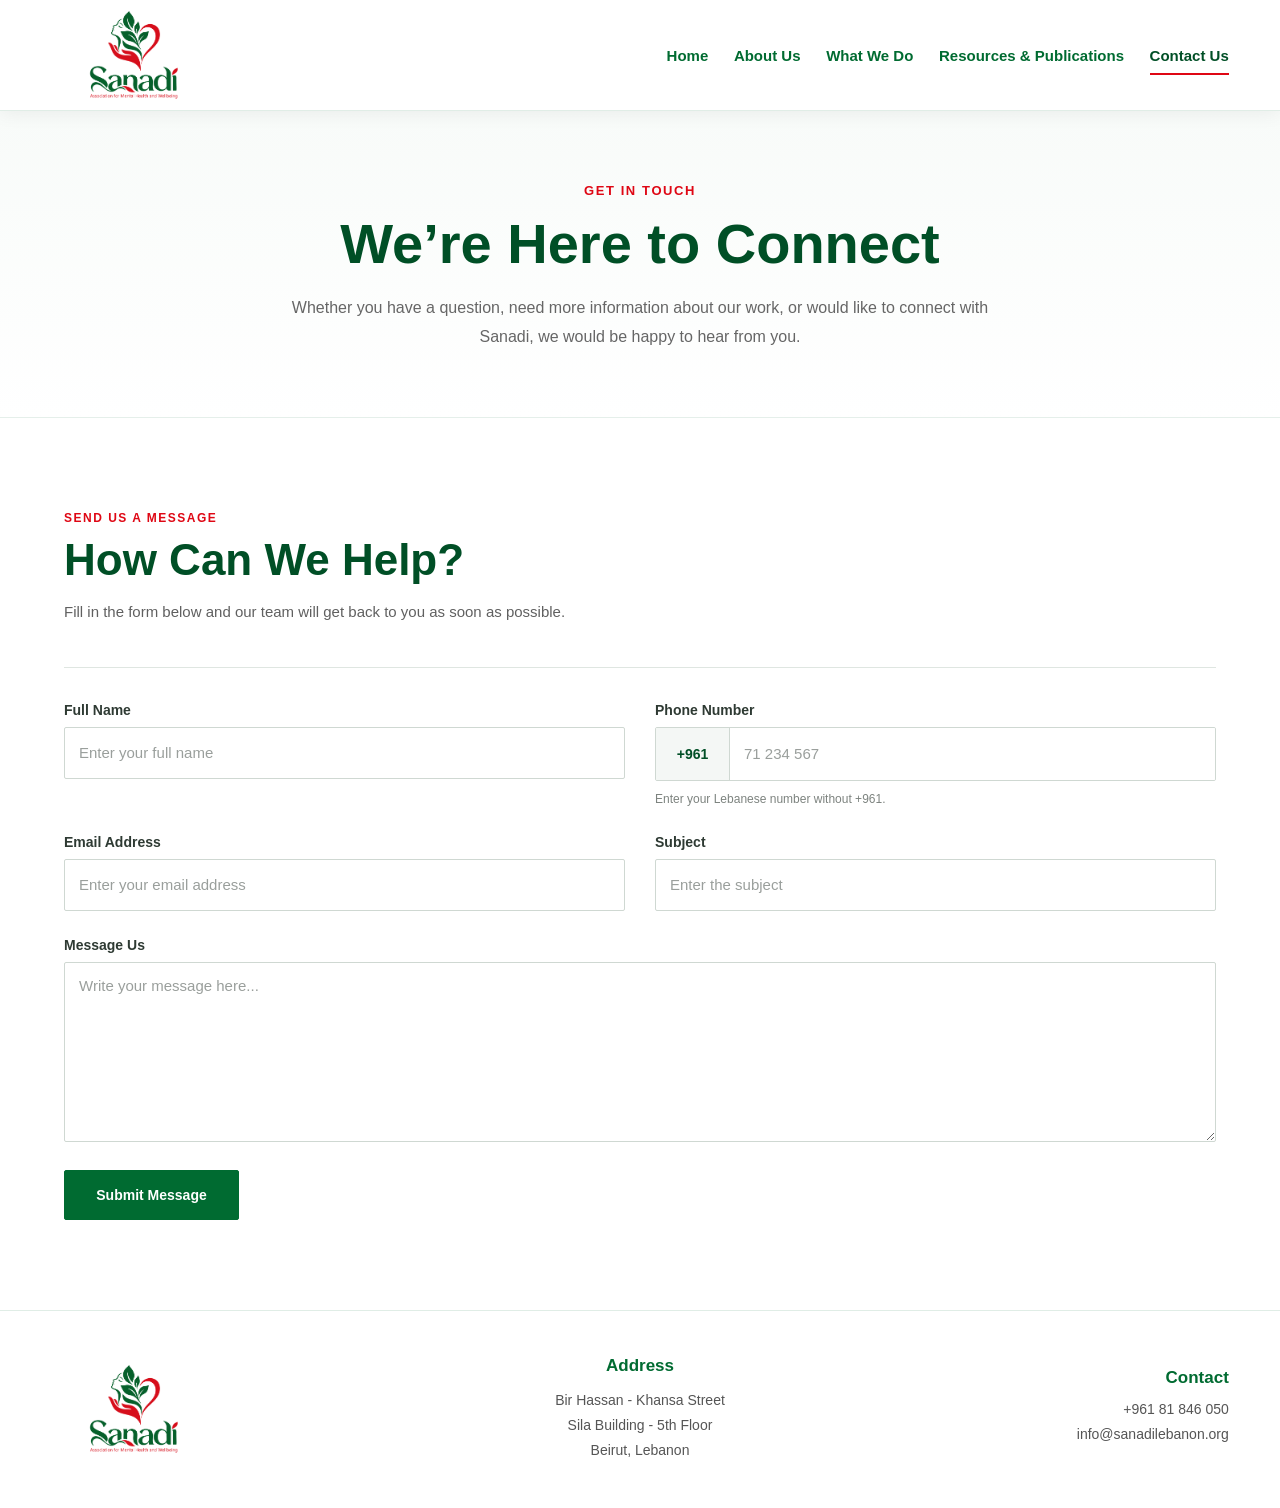
<file: contact-us.html>
<!DOCTYPE html>
<html lang="en">

<head>
    <meta charset="UTF-8" />
    <meta name="viewport" content="width=device-width, initial-scale=1.0" />

    <title>Sanadi | Contact Us</title>

    <!-- Favicon -->
    <link rel="icon" type="image/png" href="assets/img/sanadi-logo.png" />

    <!-- Main CSS -->
    <link rel="stylesheet" href="assets/css/style.css" />
</head>

<body>

    <!-- =========================
       HEADER
    ========================== -->
    <header class="site-header">

        <div class="header-container">

            <!-- Logo -->
            <a href="index.html" class="site-logo" aria-label=" Lebanon Home">
                <img src="assets/img/sanadi-logo.png" alt=" Association for Mental Health and Wellbeing" />
            </a>

            <!-- Desktop Navigation -->
            <nav class="desktop-nav" aria-label="Main Navigation">
                <a href="index.html">Home</a>
                <a href="about-us.html">About Us</a>
                <a href="what-we-do.html">What We Do</a>
                <a href="resources-publications.html">
                    Resources & Publications
                </a>
                <a href="contact-us.html" class="active">Contact Us</a>
            </nav>

            <!-- Hamburger Button -->
            <button class="menu-toggle" type="button" aria-label="Open navigation menu" aria-expanded="false"
                aria-controls="mobileMenu">
                <span></span>
                <span></span>
                <span></span>
            </button>

        </div>

        <!-- Mobile Menu -->
        <div class="mobile-menu" id="mobileMenu">

            <nav class="mobile-nav" aria-label="Mobile Navigation">
                <a href="index.html">Home</a>
                <a href="about-us.html">About Us</a>
                <a href="what-we-do.html">What We Do</a>
                <a href="resources-publications.html">
                    Resources & Publications
                </a>
                <a href="contact-us.html" class="active">Contact Us</a>
            </nav>

        </div>

    </header>

    <!-- =========================
     CONTACT INTRO
========================== -->
    <section class="contact-intro">

        <div class="contact-intro-container">

            <span class="contact-eyebrow">Get in Touch</span>

            <h1>We’re Here to Connect</h1>

            <p>
                Whether you have a question, need more information about our work,
                or would like to connect with Sanadi, we would be happy to hear from you.
            </p>

        </div>

    </section>

    <!-- =========================
     CONTACT FORM
========================== -->
    <section class="contact-form-section">

        <div class="contact-form-container">

            <div class="contact-form-heading">
                <span>Send Us a Message</span>
                <h2>How Can We Help?</h2>
                <p>
                    Fill in the form below and our team will get back to you as soon as possible.
                </p>
            </div>

            <form class="contact-form" id="contactForm">

                <!-- Full Name -->
                <div class="form-group">
                    <label for="fullName">Full Name</label>

                    <input type="text" id="fullName" name="fullName" placeholder="Enter your full name" required />
                </div>

                <!-- Phone Number -->
                <div class="form-group">
                    <label for="phone">Phone Number</label>

                    <div class="phone-input-wrap">
                        <span class="phone-code">+961</span>

                        <input type="tel" id="phone" name="phone" placeholder="71 234 567" inputmode="numeric"
                            pattern="[0-9]{7,8}" maxlength="8" required />
                    </div>

                    <small class="form-hint">
                        Enter your Lebanese number without +961.
                    </small>
                </div>

                <!-- Email -->
                <div class="form-group">
                    <label for="email">Email Address</label>

                    <input type="email" id="email" name="email" placeholder="Enter your email address" required />
                </div>

                <!-- Subject -->
                <div class="form-group">
                    <label for="subject">Subject</label>

                    <input type="text" id="subject" name="subject" placeholder="Enter the subject" required />
                </div>

                <!-- Message -->
                <div class="form-group form-group-full">
                    <label for="message">Message Us</label>

                    <textarea id="message" name="message" rows="7" placeholder="Write your message here..."
                        required></textarea>
                </div>

                <!-- Submit -->
                <div class="form-group-full form-submit-wrap">

                    <button type="submit" class="contact-submit-btn">
                        Submit Message
                    </button>

                </div>

                <!-- Success Message -->
                <div class="form-success-message" id="formSuccessMessage" role="status">
                    <div class="success-icon">✓</div>

                    <div>
                        <strong>Message sent successfully.</strong>
                        <p>
                            Thank you for contacting Sanadi Lebanon. We’ll get back to you soon.
                        </p>
                    </div>
                </div>

            </form>

        </div>

    </section>



    <!-- =========================
         FOOTER
    ========================== -->
    <footer class="site-footer">

        <div class="footer-container">

            <!-- Left: Logo -->
            <div class="footer-logo-wrap">
                <a href="index.html" class="footer-logo" aria-label="Sanadi Lebanon Home">
                    <img src="assets/img/sanadi-logo.png" alt="Sanadi Association for Mental Health and Wellbeing">
                </a>
            </div>

            <!-- Middle: Address -->
            <div class="footer-address">
                <h3>Address</h3>

                <p>
                    Bir Hassan - Khansa Street<br>
                    Sila Building - 5th Floor<br>
                    Beirut, Lebanon
                </p>
            </div>

            <!-- Right: Contact -->
            <div class="footer-contact">
                <h3>Contact</h3>

                <p>
                    <a href="tel:+96181846050">
                        +961 81 846 050
                    </a>
                </p>

                <p>
                    <a href="mailto:info@sanadilebanon.org">
                        info@sanadilebanon.org
                    </a>
                </p>
            </div>

        </div>

    </footer>

    <script src="assets/js/app.js"></script>

</body>

</html>
</file>
<file: assets/css/style.css>
/* =========================================================
   SANADI LEBANON
   GLOBAL RESET
========================================================= */

* {
    margin: 0;
    padding: 0;
    box-sizing: border-box;
}

html {
    scroll-behavior: smooth;
}

body {
    font-family: Arial, Helvetica, sans-serif;
    color: #1c1c1c;
    background: #ffffff;
    overflow-x: hidden;
}

body.menu-open {
    overflow: hidden;
}

a {
    text-decoration: none;
    color: inherit;
}

img {
    display: block;
    max-width: 100%;
}


/* =========================================================
   ROOT COLORS
========================================================= */

:root {
    --sanadi-green: #006b31;
    --sanadi-green-dark: #004f26;
    --sanadi-green-soft: #0b7c3f;

    --sanadi-red: #df0714;

    --white: #ffffff;
    --black: #111111;

    --gray-100: #f7f7f7;
    --gray-200: #eeeeee;
    --gray-300: #dddddd;
    --gray-600: #666666;

    --header-height: 110px;
}


/* =========================================================
   HEADER
========================================================= */

.site-header {
    position: relative;

    width: 100%;

    background: #ffffff;

    z-index: 1000;

    border-bottom: 1px solid rgba(0, 107, 49, 0.12);

    box-shadow:
        0 3px 18px rgba(0, 0, 0, 0.06);
}


/* Main Header Container */

.header-container {
    width: min(92%, 1500px);

    min-height: var(--header-height);

    margin: 0 auto;

    display: flex;
    align-items: center;
    justify-content: space-between;

    gap: 40px;
}


/* =========================================================
   LOGO
========================================================= */

.site-logo {
    flex-shrink: 0;

    display: flex;
    align-items: center;

    transition: transform 0.3s ease;
}

.site-logo:hover {
    transform: translateY(-2px);
}

.site-logo img {
    width: 165px;
    height: 94px;

    object-fit: contain;
}


/* =========================================================
   DESKTOP NAVIGATION
========================================================= */

.desktop-nav {
    display: flex;
    align-items: center;

    gap: clamp(20px, 2vw, 36px);
}

.desktop-nav a {
    position: relative;

    color: var(--sanadi-green);

    font-size: 15px;
    font-weight: 600;

    line-height: 1.4;

    padding: 14px 0;

    white-space: nowrap;

    transition:
        color 0.3s ease,
        transform 0.3s ease;
}


/* Hover line */

.desktop-nav a::after {
    content: "";

    position: absolute;

    left: 0;
    bottom: 5px;

    width: 0;
    height: 2px;

    background: var(--sanadi-red);

    transition: width 0.3s ease;
}


/* Hover + Active */

.desktop-nav a:hover {
    color: var(--sanadi-green-dark);
}

.desktop-nav a:hover::after,
.desktop-nav a.active::after {
    width: 100%;
}

.desktop-nav a.active {
    color: var(--sanadi-green-dark);
}


/* =========================================================
   HAMBURGER BUTTON
========================================================= */

.menu-toggle {
    display: none;

    position: relative;

    width: 48px;
    height: 48px;

    padding: 0;

    border: none;

    background: transparent;

    cursor: pointer;

    z-index: 1300;
}

.menu-toggle span {
    position: absolute;

    left: 9px;

    width: 30px;
    height: 2px;

    background: var(--sanadi-green);

    border-radius: 10px;

    transition:
        transform 0.35s ease,
        opacity 0.35s ease,
        top 0.35s ease,
        background 0.3s ease;
}

.menu-toggle span:nth-child(1) {
    top: 14px;
}

.menu-toggle span:nth-child(2) {
    top: 23px;
}

.menu-toggle span:nth-child(3) {
    top: 32px;
}


/* Hamburger X */

.menu-toggle.active span:nth-child(1) {
    top: 23px;

    transform: rotate(45deg);

    background: #ffffff;
}

.menu-toggle.active span:nth-child(2) {
    opacity: 0;
}

.menu-toggle.active span:nth-child(3) {
    top: 23px;

    transform: rotate(-45deg);

    background: #ffffff;
}


/* =========================================================
   MOBILE MENU OVERLAY
========================================================= */

.mobile-menu {
    position: fixed;

    top: 0;
    left: 0;

    width: 100%;
    height: 0;

    background:
        linear-gradient(180deg,
            var(--sanadi-green-dark) 0%,
            var(--sanadi-green) 100%);

    overflow: hidden;

    visibility: hidden;
    opacity: 0;

    z-index: 1200;

    transition:
        height 0.55s cubic-bezier(0.76, 0, 0.24, 1),
        opacity 0.25s ease,
        visibility 0.25s ease;
}


/* Opens from top toward middle */

.mobile-menu.active {
    height: 58vh;

    min-height: 430px;

    visibility: visible;
    opacity: 1;
}


/* =========================================================
   MOBILE NAVIGATION
========================================================= */

.mobile-nav {
    height: 100%;

    padding:
        120px 7% 40px;

    display: flex;
    flex-direction: column;

    justify-content: center;

    gap: 4px;
}

.mobile-nav a {
    position: relative;

    display: block;

    width: 100%;

    color: #ffffff;

    font-size: clamp(20px, 4vw, 27px);
    font-weight: 600;

    padding: 13px 0;

    border-bottom:
        1px solid rgba(255, 255, 255, 0.15);

    opacity: 0;

    transform: translateY(-18px);

    transition:
        opacity 0.35s ease,
        transform 0.35s ease,
        color 0.3s ease,
        padding-left 0.3s ease;
}


/* Menu link animation */

.mobile-menu.active .mobile-nav a {
    opacity: 1;
    transform: translateY(0);
}


/* Stagger effect */

.mobile-menu.active .mobile-nav a:nth-child(1) {
    transition-delay: 0.12s;
}

.mobile-menu.active .mobile-nav a:nth-child(2) {
    transition-delay: 0.17s;
}

.mobile-menu.active .mobile-nav a:nth-child(3) {
    transition-delay: 0.22s;
}

.mobile-menu.active .mobile-nav a:nth-child(4) {
    transition-delay: 0.27s;
}

.mobile-menu.active .mobile-nav a:nth-child(5) {
    transition-delay: 0.32s;
}


/* Mobile hover */

.mobile-nav a:hover {
    padding-left: 13px;

    color: #ffffff;
}


/* Active mobile page */

.mobile-nav a.active {
    padding-left: 15px;

    color: #ffffff;
}

.mobile-nav a.active::before {
    content: "";

    position: absolute;

    left: 0;
    top: 50%;

    width: 4px;
    height: 28px;

    background: var(--sanadi-red);

    border-radius: 10px;

    transform: translateY(-50%);
}


/* =========================================================
   GLOBAL BUTTON STYLE
   FOR LATER HOMEPAGE SECTIONS
========================================================= */

.btn {
    display: inline-flex;
    align-items: center;
    justify-content: center;

    min-height: 48px;

    padding: 13px 27px;

    border: 2px solid var(--sanadi-green);

    border-radius: 6px;

    background: #ffffff;

    color: var(--sanadi-green);

    font-size: 15px;
    font-weight: 700;

    cursor: pointer;

    transition:
        background 0.3s ease,
        color 0.3s ease,
        border-color 0.3s ease,
        transform 0.3s ease,
        box-shadow 0.3s ease;
}

.btn:hover {
    background: var(--sanadi-green);

    color: #ffffff;

    transform: translateY(-2px);

    box-shadow:
        0 8px 18px rgba(0, 107, 49, 0.18);
}


/* Red secondary button if needed */

.btn-red {
    border-color: var(--sanadi-red);

    color: var(--sanadi-red);

    background: #ffffff;
}

.btn-red:hover {
    background: var(--sanadi-red);

    color: #ffffff;

    box-shadow:
        0 8px 18px rgba(223, 7, 20, 0.18);
}


/* =========================================================
   LARGE TABLETS / SMALL LAPTOPS
========================================================= */

@media (max-width: 1150px) {

    :root {
        --header-height: 96px;
    }

    .desktop-nav {
        display: none;
    }

    .menu-toggle {
        display: block;
    }

    .site-logo img {
        width: 142px;
        height: 80px;
    }

}


/* =========================================================
   TABLET
========================================================= */

@media (max-width: 991px) {

    .header-container {
        width: 92%;
    }

    .mobile-menu.active {
        height: 58vh;
        min-height: 430px;
    }

    .mobile-nav {
        padding-left: 8%;
        padding-right: 8%;
    }

}


/* =========================================================
   MOBILE
========================================================= */

@media (max-width: 767px) {

    :root {
        --header-height: 84px;
    }

    .header-container {
        width: 90%;

        gap: 20px;
    }

    .site-logo img {
        width: 118px;
        height: 68px;
    }

    .menu-toggle {
        width: 46px;
        height: 46px;
    }

    .menu-toggle span {
        left: 9px;

        width: 28px;
    }

    .mobile-menu.active {
        height: 61vh;

        min-height: 410px;
    }

    .mobile-nav {
        padding:
            100px 8% 30px;
    }

    .mobile-nav a {
        font-size: 21px;

        padding: 12px 0;
    }

}


/* =========================================================
   SMALL MOBILE
========================================================= */

@media (max-width: 480px) {

    :root {
        --header-height: 78px;
    }

    .header-container {
        width: 92%;
    }

    .site-logo img {
        width: 105px;
        height: 60px;
    }

    .menu-toggle {
        width: 43px;
        height: 43px;
    }

    .menu-toggle span {
        width: 26px;

        left: 8px;
    }

    .mobile-menu.active {
        height: 64vh;

        min-height: 400px;
    }

    .mobile-nav {
        padding:
            90px 8% 25px;
    }

    .mobile-nav a {
        font-size: 19px;

        padding: 11px 0;
    }

}


/* =========================================================
   VERY SMALL MOBILE
========================================================= */

@media (max-width: 360px) {

    .site-logo img {
        width: 95px;
        height: 55px;
    }

    .mobile-nav a {
        font-size: 18px;
    }

}


/* =========================================================
   MOBILE LANDSCAPE
========================================================= */

@media (max-height: 600px) and (max-width: 1150px) {

    .mobile-menu.active {
        height: 100vh;
    }

    .mobile-nav {
        padding:
            85px 8% 25px;

        justify-content: flex-start;

        overflow-y: auto;
    }

    .mobile-nav a {
        font-size: 18px;

        padding: 9px 0;
    }

}

/* =========================================================
   FOOTER
========================================================= */

.site-footer {
    width: 100%;

    background: #ffffff;

    border-top: 1px solid rgba(0, 107, 49, 0.12);
}


/* Main footer layout */

.footer-container {
    width: min(92%, 1500px);

    margin: 0 auto;

    padding: 45px 0;

    display: grid;

    grid-template-columns: 1fr 1fr 1fr;

    align-items: center;

    gap: 40px;
}


/* =========================================================
   FOOTER LOGO
========================================================= */

.footer-logo-wrap {
    display: flex;
    align-items: center;
    justify-content: flex-start;
}

.footer-logo {
    display: inline-flex;

    align-items: center;

    transition: transform 0.3s ease;
}

.footer-logo:hover {
    transform: translateY(-2px);
}

.footer-logo img {
    width: 165px;
    height: 94px;

    object-fit: contain;
}


/* =========================================================
   ADDRESS
========================================================= */

.footer-address {
    text-align: center;
}

.footer-address h3 {
    margin-bottom: 12px;

    color: var(--sanadi-green);

    font-size: 17px;
    font-weight: 700;
}

.footer-address p {
    color: #555555;

    font-size: 14px;

    line-height: 1.8;
}


/* =========================================================
   CONTACT
========================================================= */

.footer-contact {
    text-align: right;
}

.footer-contact h3 {
    margin-bottom: 12px;

    color: var(--sanadi-green);

    font-size: 17px;
    font-weight: 700;
}

.footer-contact p {
    margin-bottom: 7px;
}

.footer-contact a {
    color: #555555;

    font-size: 14px;

    transition: color 0.3s ease;
}

.footer-contact a:hover {
    color: var(--sanadi-green);
}


/* =========================================================
   TABLET
========================================================= */

@media (max-width: 991px) {

    .footer-container {
        padding: 38px 0;

        gap: 25px;
    }

    .footer-logo img {
        width: 140px;
        height: 80px;
    }

    .footer-address h3,
    .footer-contact h3 {
        font-size: 16px;
    }

    .footer-address p,
    .footer-contact a {
        font-size: 13px;
    }

}


/* =========================================================
   MOBILE
========================================================= */

@media (max-width: 767px) {

    .footer-container {
        grid-template-columns: 1fr;

        text-align: center;

        padding: 40px 0;

        gap: 30px;
    }


    /* Center all three sections */

    .footer-logo-wrap {
        justify-content: center;
    }

    .footer-address,
    .footer-contact {
        text-align: center;
    }

    .footer-logo img {
        width: 135px;
        height: auto;
    }

}


/* =========================================================
   SMALL MOBILE
========================================================= */

@media (max-width: 480px) {

    .footer-container {
        width: 88%;

        padding: 35px 0;

        gap: 26px;
    }

    .footer-logo img {
        width: 120px;
    }

    .footer-address h3,
    .footer-contact h3 {
        font-size: 15px;
    }

    .footer-address p,
    .footer-contact a {
        font-size: 13px;
    }

}

/* =========================================================
   CONTACT INTRO SECTION
========================================================= */

.contact-intro {
    width: 100%;

    background:
        linear-gradient(180deg,
            #f8fbf9 0%,
            #ffffff 100%);

    border-bottom: 1px solid rgba(0, 107, 49, 0.08);
}

.contact-intro-container {
    width: min(90%, 1000px);

    margin: 0 auto;

    padding: 70px 0 65px;

    text-align: center;
}

.contact-eyebrow {
    display: inline-block;

    margin-bottom: 14px;

    color: var(--sanadi-red);

    font-size: 13px;
    font-weight: 700;

    letter-spacing: 1.6px;

    text-transform: uppercase;
}

.contact-intro h1 {
    margin-bottom: 18px;

    color: var(--sanadi-green-dark);

    font-size: clamp(34px, 5vw, 56px);

    font-weight: 700;

    line-height: 1.15;
}

.contact-intro p {
    max-width: 720px;

    margin: 0 auto;

    color: #666666;

    font-size: 16px;

    line-height: 1.8;
}


/* Tablet */

@media (max-width: 991px) {

    .contact-intro-container {
        padding: 60px 0 55px;
    }

}


/* Mobile */

@media (max-width: 767px) {

    .contact-intro-container {
        width: 88%;

        padding: 48px 0 45px;
    }

    .contact-intro h1 {
        font-size: 36px;
    }

    .contact-intro p {
        font-size: 15px;

        line-height: 1.7;
    }

}


/* Small Mobile */

@media (max-width: 480px) {

    .contact-intro-container {
        padding: 42px 0 40px;
    }

    .contact-eyebrow {
        font-size: 11px;
    }

    .contact-intro h1 {
        font-size: 30px;
    }

    .contact-intro p {
        font-size: 14px;
    }

}

/* =========================================================
   CONTACT FORM SECTION
========================================================= */

.contact-form-section {
    width: 100%;

    padding: 90px 0;

    background: #ffffff;
}

.contact-form-container {
    width: min(90%, 1180px);

    margin: 0 auto;
}


/* =========================================================
   SECTION HEADING
========================================================= */

.contact-form-heading {
    max-width: 760px;

    margin-bottom: 42px;

    text-align: left;
}

.contact-form-heading span {
    display: inline-block;

    margin-bottom: 10px;

    color: var(--sanadi-red);

    font-size: 12px;
    font-weight: 700;

    letter-spacing: 1.5px;

    text-transform: uppercase;
}

.contact-form-heading h2 {
    margin-bottom: 12px;

    color: var(--sanadi-green-dark);

    font-size: clamp(30px, 4vw, 44px);

    font-weight: 700;

    line-height: 1.15;
}

.contact-form-heading p {
    max-width: 650px;

    color: #606060;

    font-size: 15px;

    line-height: 1.8;
}


/* =========================================================
   FORM WRAPPER
========================================================= */

.contact-form {
    display: grid;

    grid-template-columns: repeat(2, minmax(0, 1fr));

    gap: 26px 30px;

    padding-top: 34px;

    border-top: 1px solid #dfe6e1;
}


/* =========================================================
   FORM GROUPS
========================================================= */

.form-group {
    display: flex;

    flex-direction: column;

    gap: 9px;
}

.form-group-full {
    grid-column: 1 / -1;
}

.form-group label {
    color: #2e3a33;

    font-size: 14px;
    font-weight: 600;
}


/* =========================================================
   INPUTS
========================================================= */

.form-group input,
.form-group textarea {
    width: 100%;

    border: 1px solid #cfd8d2;

    border-radius: 2px;

    background: #ffffff;

    color: #222222;

    font-family: inherit;

    font-size: 15px;

    outline: none;

    transition:
        border-color 0.2s ease,
        box-shadow 0.2s ease;
}

.form-group input {
    height: 52px;

    padding: 0 14px;
}

.form-group textarea {
    min-height: 180px;

    padding: 14px;

    resize: vertical;
}

.form-group input::placeholder,
.form-group textarea::placeholder {
    color: #9a9f9c;
}


/* Focus */

.form-group input:focus,
.form-group textarea:focus {
    border-color: var(--sanadi-green);

    box-shadow:
        0 0 0 2px rgba(0, 107, 49, 0.07);
}


/* =========================================================
   PHONE INPUT
========================================================= */

.phone-input-wrap {
    display: flex;

    width: 100%;

    border: 1px solid #cfd8d2;

    border-radius: 2px;

    background: #ffffff;

    overflow: hidden;

    transition:
        border-color 0.2s ease,
        box-shadow 0.2s ease;
}

.phone-input-wrap:focus-within {
    border-color: var(--sanadi-green);

    box-shadow:
        0 0 0 2px rgba(0, 107, 49, 0.07);
}

.phone-code {
    min-width: 74px;

    display: flex;

    align-items: center;
    justify-content: center;

    padding: 0 14px;

    background: #f4f7f5;

    color: var(--sanadi-green-dark);

    font-size: 14px;
    font-weight: 600;

    border-right: 1px solid #cfd8d2;
}

.phone-input-wrap input {
    flex: 1;

    border: 0;

    border-radius: 0;

    box-shadow: none;
}

.phone-input-wrap input:focus {
    border: 0;

    box-shadow: none;
}

.form-hint {
    color: #7d837f;

    font-size: 12px;

    line-height: 1.5;
}


/* =========================================================
   SUBMIT AREA
========================================================= */

.form-submit-wrap {
    display: flex;

    justify-content: flex-start;

    margin-top: 2px;
}


/* =========================================================
   SUBMIT BUTTON
========================================================= */

.contact-submit-btn {
    min-width: 175px;

    min-height: 50px;

    padding: 13px 26px;

    border: 1px solid var(--sanadi-green);

    border-radius: 2px;

    background: var(--sanadi-green);

    color: #ffffff;

    font-family: inherit;

    font-size: 14px;
    font-weight: 700;

    cursor: pointer;

    transition:
        background 0.25s ease,
        border-color 0.25s ease,
        transform 0.25s ease;
}

.contact-submit-btn:hover {
    background: var(--sanadi-green-dark);

    border-color: var(--sanadi-green-dark);

    transform: translateY(-1px);
}


/* =========================================================
   SUCCESS MESSAGE
========================================================= */

.form-success-message {
    grid-column: 1 / -1;

    display: none;

    align-items: flex-start;

    gap: 12px;

    margin-top: 6px;

    padding: 16px 0 0;

    border-top: 1px solid rgba(0, 107, 49, 0.18);

    color: var(--sanadi-green-dark);
}

.form-success-message.show {
    display: flex;
}

.success-icon {
    flex-shrink: 0;

    width: 24px;
    height: 24px;

    display: flex;

    align-items: center;
    justify-content: center;

    border-radius: 50%;

    background: var(--sanadi-green);

    color: #ffffff;

    font-size: 13px;
    font-weight: 700;
}

.form-success-message strong {
    display: block;

    margin-bottom: 3px;

    font-size: 14px;
}

.form-success-message p {
    color: #5d6a62;

    font-size: 13px;

    line-height: 1.6;
}


/* =========================================================
   TABLET
========================================================= */

@media (max-width: 991px) {

    .contact-form-section {
        padding: 70px 0;
    }

    .contact-form-container {
        width: 90%;
    }

}


/* =========================================================
   MOBILE
========================================================= */

@media (max-width: 767px) {

    .contact-form-section {
        padding: 55px 0;
    }

    .contact-form-container {
        width: 88%;
    }

    .contact-form-heading {
        margin-bottom: 34px;
    }

    .contact-form-heading h2 {
        font-size: 32px;
    }

    .contact-form {
        grid-template-columns: 1fr;

        gap: 20px;

        padding-top: 28px;
    }

    .form-group-full {
        grid-column: auto;
    }

    .form-submit-wrap {
        justify-content: flex-start;
    }

    .form-success-message {
        grid-column: auto;
    }

}


/* =========================================================
   SMALL MOBILE
========================================================= */

@media (max-width: 480px) {

    .contact-form-section {
        padding: 48px 0;
    }

    .contact-form-heading h2 {
        font-size: 28px;
    }

    .contact-form-heading p {
        font-size: 14px;
    }

    .phone-code {
        min-width: 66px;

        padding: 0 10px;
    }

    .form-group input {
        height: 50px;

        font-size: 14px;
    }

    .form-group textarea {
        min-height: 160px;

        font-size: 14px;
    }

    .contact-submit-btn {
        width: 100%;
    }

}

/* =========================================================
   ABOUT HERO
========================================================= */

.about-hero {
    width: 100%;

    background:
        linear-gradient(180deg,
            #f7faf8 0%,
            #ffffff 100%);

    border-bottom: 1px solid rgba(0, 107, 49, 0.08);
}

.about-hero-container {
    width: min(90%, 1180px);

    margin: 0 auto;

    padding: 90px 0 80px;
}

.about-hero-content {
    max-width: 900px;
}


/* =========================================================
   EYEBROW
========================================================= */

.about-hero-eyebrow {
    display: inline-block;

    margin-bottom: 14px;

    color: var(--sanadi-red);

    font-size: 12px;
    font-weight: 700;

    letter-spacing: 1.5px;

    text-transform: uppercase;
}


/* =========================================================
   TITLE
========================================================= */

.about-hero h1 {
    max-width: 850px;

    margin-bottom: 24px;

    color: var(--sanadi-green-dark);

    font-size: clamp(38px, 5vw, 62px);

    font-weight: 700;

    line-height: 1.08;
}


/* =========================================================
   TEXT
========================================================= */

.about-hero-text {
    max-width: 820px;

    color: #5f6762;

    font-size: 17px;

    line-height: 1.85;
}


/* =========================================================
   TABLET
========================================================= */

@media (max-width: 991px) {

    .about-hero-container {
        padding: 75px 0 68px;
    }

    .about-hero h1 {
        font-size: 48px;
    }

}


/* =========================================================
   MOBILE
========================================================= */

@media (max-width: 767px) {

    .about-hero-container {
        width: 88%;

        padding: 58px 0 54px;
    }

    .about-hero h1 {
        font-size: 38px;

        line-height: 1.12;
    }

    .about-hero-text {
        font-size: 15px;

        line-height: 1.75;
    }

}


/* =========================================================
   SMALL MOBILE
========================================================= */

@media (max-width: 480px) {

    .about-hero-container {
        padding: 48px 0;
    }

    .about-hero-eyebrow {
        font-size: 11px;
    }

    .about-hero h1 {
        font-size: 32px;

        margin-bottom: 18px;
    }

    .about-hero-text {
        font-size: 14px;
    }

}

/* =========================================================
   MISSION & VISION
========================================================= */

.mission-vision-section {
    width: 100%;

    background: var(--sanadi-green-dark);

    color: #ffffff;
}

.mission-vision-container {
    width: min(90%, 1400px);

    margin: 0 auto;

    padding: 80px 0;
}


/* =========================================================
   MAIN TITLE
========================================================= */

.mission-vision-title {
    margin-bottom: 62px;

    color: #ffffff;

    font-size: clamp(38px, 5vw, 60px);

    font-weight: 700;

    line-height: 1.05;

    text-transform: uppercase;
}


/* =========================================================
   TWO COLUMNS
========================================================= */

.mission-vision-grid {
    display: grid;

    grid-template-columns: repeat(2, minmax(0, 1fr));

    gap: 90px;
}


/* =========================================================
   INDIVIDUAL BLOCK
========================================================= */

.mission-vision-block {
    max-width: 610px;
}

.mission-vision-block h3 {
    margin-bottom: 18px;

    color: #ffffff;

    font-size: clamp(26px, 3vw, 36px);

    font-weight: 700;

    line-height: 1.1;

    text-transform: uppercase;
}

.mission-vision-block p {
    color: rgba(255, 255, 255, 0.94);

    font-size: 17px;

    line-height: 1.85;
}


/* =========================================================
   TABLET
========================================================= */

@media (max-width: 991px) {

    .mission-vision-container {
        padding: 70px 0;
    }

    .mission-vision-title {
        margin-bottom: 48px;
    }

    .mission-vision-grid {
        gap: 55px;
    }

    .mission-vision-block p {
        font-size: 16px;
    }

}


/* =========================================================
   MOBILE
========================================================= */

@media (max-width: 767px) {

    .mission-vision-container {
        width: 88%;

        padding: 58px 0;
    }

    .mission-vision-title {
        margin-bottom: 42px;

        font-size: 38px;
    }

    .mission-vision-grid {
        grid-template-columns: 1fr;

        gap: 42px;
    }

    .mission-vision-block {
        max-width: 100%;
    }

    .mission-vision-block h3 {
        margin-bottom: 14px;

        font-size: 28px;
    }

    .mission-vision-block p {
        font-size: 15px;

        line-height: 1.75;
    }

}


/* =========================================================
   SMALL MOBILE
========================================================= */

@media (max-width: 480px) {

    .mission-vision-container {
        padding: 50px 0;
    }

    .mission-vision-title {
        margin-bottom: 36px;

        font-size: 32px;
    }

    .mission-vision-block h3 {
        font-size: 24px;
    }

    .mission-vision-block p {
        font-size: 14px;
    }

}


/* =========================================================
   CORE VALUES
========================================================= */

.core-values-section {
    width: 100%;

    background: #f4f4f4;

    padding: 70px 0 90px;
}

.core-values-container {
    width: min(90%, 1250px);

    margin: 0 auto;
}

.core-values-title {
    margin-bottom: 60px;

    text-align: center;

    color: #5f5f63;

    font-size: clamp(38px, 5vw, 64px);
    font-weight: 700;

    line-height: 1.05;

    text-transform: uppercase;
}


/* =========================================================
   TIMELINE
========================================================= */

.core-values-timeline {
    position: relative;

    padding: 25px 0;
}


/* Center vertical line */

.core-values-timeline::before {
    content: "";

    position: absolute;

    top: 0;
    bottom: 0;
    left: 50%;

    width: 1px;

    background: rgba(92, 174, 61, 0.55);

    transform: translateX(-50%);
}


/* =========================================================
   VALUE ITEM
========================================================= */

.core-value-item {
    position: relative;

    width: 50%;

    margin-bottom: 75px;
}

.core-value-item:last-child {
    margin-bottom: 0;
}


/* Left side */

.core-value-item.left {
    padding-right: 85px;
}


/* Right side */

.core-value-item.right {
    margin-left: auto;

    padding-left: 85px;
}


/* =========================================================
   CONNECTOR LINE
========================================================= */

.core-value-item::before {
    content: "";

    position: absolute;

    top: 75px;

    width: 68px;

    border-top: 2px dashed #6db33f;
}

.core-value-item.left::before {
    right: 15px;
}

.core-value-item.right::before {
    left: 15px;
}


/* =========================================================
   CONNECTOR DOT
========================================================= */

.core-value-item::after {
    content: "";

    position: absolute;

    top: 64px;

    width: 24px;
    height: 24px;

    background: #6db33f;

    border-radius: 50%;

    z-index: 2;
}

.core-value-item.left::after {
    right: -12px;
}

.core-value-item.right::after {
    left: -12px;
}


/* =========================================================
   VALUE CARD
========================================================= */

.core-value-card {
    text-align: center;
}


/* =========================================================
   ICON
========================================================= */

.core-value-icon {
    width: 120px;
    height: 120px;

    margin: 0 auto 18px;

    display: flex;
    align-items: center;
    justify-content: center;

    background: var(--sanadi-green);

    border-radius: 50%;
}

.core-value-icon i {
    color: #ffffff;

    font-size: 50px;

    line-height: 1;
}


/* =========================================================
   VALUE TITLE
========================================================= */

.core-value-card h3 {
    margin-bottom: 13px;

    color: #55585b;

    font-size: clamp(23px, 2.2vw, 32px);

    font-weight: 700;

    line-height: 1.15;

    text-transform: uppercase;
}


/* =========================================================
   VALUE DESCRIPTION
========================================================= */

.core-value-card p {
    max-width: 420px;

    margin: 0 auto;

    color: #66686c;

    font-size: 16px;

    line-height: 1.8;
}


/* =========================================================
   TABLET
   SAME LEFT / RIGHT LAYOUT
========================================================= */

@media (max-width: 991px) {

    .core-values-section {
        padding: 60px 0 75px;
    }

    .core-values-container {
        width: 92%;
    }

    .core-values-title {
        margin-bottom: 48px;

        font-size: 46px;
    }

    .core-value-item {
        margin-bottom: 62px;
    }

    .core-value-item.left {
        padding-right: 58px;
    }

    .core-value-item.right {
        padding-left: 58px;
    }

    .core-value-item::before {
        top: 63px;

        width: 42px;
    }

    .core-value-item.left::before {
        right: 14px;
    }

    .core-value-item.right::before {
        left: 14px;
    }

    .core-value-item::after {
        top: 53px;

        width: 21px;
        height: 21px;
    }

    .core-value-item.left::after {
        right: -10.5px;
    }

    .core-value-item.right::after {
        left: -10.5px;
    }

    .core-value-icon {
        width: 100px;
        height: 100px;

        margin-bottom: 15px;
    }

    .core-value-icon i {
        font-size: 42px;
    }

    .core-value-card h3 {
        font-size: 25px;
    }

    .core-value-card p {
        max-width: 320px;

        font-size: 14px;

        line-height: 1.7;
    }

}


/* =========================================================
   MOBILE
   SAME LEFT / RIGHT LAYOUT
========================================================= */

@media (max-width: 767px) {

    .core-values-section {
        padding: 50px 0 65px;
    }

    .core-values-container {
        width: 94%;
    }

    .core-values-title {
        margin-bottom: 40px;

        font-size: 36px;
    }

    .core-value-item {
        width: 50%;

        margin-bottom: 48px;
    }

    .core-value-item.left {
        padding-right: 34px;
    }

    .core-value-item.right {
        margin-left: auto;

        padding-left: 34px;
    }

    .core-value-item::before {
        top: 48px;

        width: 22px;

        border-top-width: 1px;
    }

    .core-value-item.left::before {
        right: 7px;
    }

    .core-value-item.right::before {
        left: 7px;
    }

    .core-value-item::after {
        top: 40px;

        width: 17px;
        height: 17px;
    }

    .core-value-item.left::after {
        right: -8.5px;
    }

    .core-value-item.right::after {
        left: -8.5px;
    }

    .core-value-icon {
        width: 76px;
        height: 76px;

        margin-bottom: 12px;
    }

    .core-value-icon i {
        font-size: 31px;
    }

    .core-value-card h3 {
        margin-bottom: 9px;

        font-size: 18px;
    }

    .core-value-card p {
        max-width: 220px;

        font-size: 12.5px;

        line-height: 1.6;
    }

}


/* =========================================================
   SMALL MOBILE
========================================================= */

@media (max-width: 480px) {

    .core-values-section {
        padding: 44px 0 58px;
    }

    .core-values-container {
        width: 96%;
    }

    .core-values-title {
        margin-bottom: 34px;

        font-size: 30px;
    }

    .core-value-item {
        margin-bottom: 42px;
    }

    .core-value-item.left {
        padding-right: 25px;
    }

    .core-value-item.right {
        padding-left: 25px;
    }

    .core-value-item::before {
        top: 41px;

        width: 15px;
    }

    .core-value-item.left::before {
        right: 5px;
    }

    .core-value-item.right::before {
        left: 5px;
    }

    .core-value-item::after {
        top: 35px;

        width: 13px;
        height: 13px;
    }

    .core-value-item.left::after {
        right: -6.5px;
    }

    .core-value-item.right::after {
        left: -6.5px;
    }

    .core-value-icon {
        width: 64px;
        height: 64px;

        margin-bottom: 10px;
    }

    .core-value-icon i {
        font-size: 27px;
    }

    .core-value-card h3 {
        font-size: 15px;

        margin-bottom: 7px;
    }

    .core-value-card p {
        max-width: 165px;

        font-size: 10.5px;

        line-height: 1.55;
    }

}


/* =========================================================
   VERY SMALL MOBILE
========================================================= */

@media (max-width: 360px) {

    .core-values-title {
        font-size: 27px;
    }

    .core-value-item.left {
        padding-right: 21px;
    }

    .core-value-item.right {
        padding-left: 21px;
    }

    .core-value-icon {
        width: 58px;
        height: 58px;
    }

    .core-value-icon i {
        font-size: 24px;
    }

    .core-value-card h3 {
        font-size: 13px;
    }

    .core-value-card p {
        max-width: 140px;

        font-size: 9.5px;
    }

}

/* =========================================================
   WHAT WE DO HERO
========================================================= */

.what-we-do-hero {
    width: 100%;

    background:
        linear-gradient(180deg,
            #f7faf8 0%,
            #ffffff 100%);

    border-bottom: 1px solid rgba(0, 107, 49, 0.08);
}

.what-we-do-hero-container {
    width: min(90%, 1180px);

    margin: 0 auto;

    padding: 90px 0 80px;
}

.what-we-do-hero-content {
    max-width: 930px;
}


/* =========================================================
   EYEBROW
========================================================= */

.what-we-do-eyebrow {
    display: inline-block;

    margin-bottom: 14px;

    color: var(--sanadi-red);

    font-size: 12px;
    font-weight: 700;

    letter-spacing: 1.5px;

    text-transform: uppercase;
}


/* =========================================================
   TITLE
========================================================= */

.what-we-do-hero h1 {
    max-width: 900px;

    margin-bottom: 24px;

    color: var(--sanadi-green-dark);

    font-size: clamp(38px, 5vw, 62px);

    font-weight: 700;

    line-height: 1.08;
}


/* =========================================================
   TEXT
========================================================= */

.what-we-do-hero p {
    max-width: 820px;

    color: #5f6762;

    font-size: 17px;

    line-height: 1.85;
}


/* =========================================================
   TABLET
========================================================= */

@media (max-width: 991px) {

    .what-we-do-hero-container {
        padding: 75px 0 68px;
    }

    .what-we-do-hero h1 {
        font-size: 48px;
    }

}


/* =========================================================
   MOBILE
========================================================= */

@media (max-width: 767px) {

    .what-we-do-hero-container {
        width: 88%;

        padding: 58px 0 54px;
    }

    .what-we-do-hero h1 {
        font-size: 38px;

        line-height: 1.12;
    }

    .what-we-do-hero p {
        font-size: 15px;

        line-height: 1.75;
    }

}


/* =========================================================
   SMALL MOBILE
========================================================= */

@media (max-width: 480px) {

    .what-we-do-hero-container {
        padding: 48px 0;
    }

    .what-we-do-eyebrow {
        font-size: 11px;
    }

    .what-we-do-hero h1 {
        margin-bottom: 18px;

        font-size: 32px;
    }

    .what-we-do-hero p {
        font-size: 14px;
    }

}

/* =========================================================
   MENTAL HEALTH SUPPORT SECTION
========================================================= */

.support-section {
    width: 100%;

    background: var(--sanadi-green-dark);

    color: #ffffff;
}

.support-container {
    width: min(90%, 1300px);

    margin: 0 auto;

    padding: 80px 0 85px;
}


/* =========================================================
   TITLE
========================================================= */

.support-container h2 {
    max-width: 850px;

    margin-bottom: 55px;

    color: #ffffff;

    font-size: clamp(38px, 5vw, 58px);

    font-weight: 700;

    line-height: 1.08;

    text-transform: uppercase;
}


/* =========================================================
   TWO COLUMN LAYOUT
========================================================= */

.support-grid {
    display: grid;

    grid-template-columns: repeat(2, minmax(0, 1fr));

    gap: 75px;
}


/* =========================================================
   CONTENT
========================================================= */

.support-column {
    max-width: 580px;
}

.support-column p {
    margin-bottom: 20px;

    color: rgba(255, 255, 255, 0.94);

    font-size: 17px;

    line-height: 1.8;
}

.support-column p:last-child {
    margin-bottom: 0;
}


/* =========================================================
   LIST
========================================================= */

.support-column ul {
    margin: 4px 0 0;

    padding-left: 25px;
}

.support-column li {
    margin-bottom: 11px;

    padding-left: 4px;

    color: rgba(255, 255, 255, 0.94);

    font-size: 17px;

    line-height: 1.65;
}

.support-column li:last-child {
    margin-bottom: 0;
}

.support-column li::marker {
    color: #ffffff;

    font-size: 0.9em;
}


/* =========================================================
   TABLET
========================================================= */

@media (max-width: 991px) {

    .support-container {
        padding: 70px 0;
    }

    .support-container h2 {
        margin-bottom: 45px;

        font-size: 46px;
    }

    .support-grid {
        gap: 45px;
    }

    .support-column p,
    .support-column li {
        font-size: 15px;
    }

}


/* =========================================================
   MOBILE
========================================================= */

@media (max-width: 767px) {

    .support-container {
        width: 88%;

        padding: 58px 0;
    }

    .support-container h2 {
        margin-bottom: 38px;

        font-size: 36px;
    }

    .support-grid {
        grid-template-columns: 1fr;

        gap: 30px;
    }

    .support-column {
        max-width: 100%;
    }

    .support-column p {
        margin-bottom: 17px;

        font-size: 15px;

        line-height: 1.75;
    }

    .support-column li {
        margin-bottom: 9px;

        font-size: 15px;

        line-height: 1.65;
    }

}


/* =========================================================
   SMALL MOBILE
========================================================= */

@media (max-width: 480px) {

    .support-container {
        padding: 50px 0;
    }

    .support-container h2 {
        margin-bottom: 32px;

        font-size: 30px;
    }

    .support-column p,
    .support-column li {
        font-size: 14px;
    }

    .support-column ul {
        padding-left: 21px;
    }

}

/* =========================================================
   MISSION IN ACTION
========================================================= */

.mission-action-section {
    width: 100%;

    padding: 90px 0;

    background: #ffffff;
}

.mission-action-container {
    width: min(90%, 1380px);

    margin: 0 auto;

    display: grid;

    grid-template-columns: 1.05fr 0.95fr;

    align-items: center;
}


/* =========================================================
   IMAGE
========================================================= */

.mission-action-image {
    position: relative;

    z-index: 1;
}

.mission-action-image img {
    width: 100%;

    height: 530px;

    object-fit: cover;

    display: block;
}


/* =========================================================
   CONTENT PANEL
========================================================= */

.mission-action-content {
    position: relative;

    z-index: 2;

    margin-left: -45px;

    padding: 65px 70px;

    background: var(--sanadi-green);

    color: #ffffff;
}

.mission-action-content h2 {
    max-width: 520px;

    margin-bottom: 38px;

    color: #ffffff;

    font-size: clamp(34px, 4vw, 52px);

    font-weight: 700;

    line-height: 1.08;

    text-transform: uppercase;
}


/* =========================================================
   LIST
========================================================= */

.mission-action-content ul {
    margin: 0;

    padding-left: 24px;
}

.mission-action-content li {
    margin-bottom: 22px;

    padding-left: 3px;

    color: rgba(255, 255, 255, 0.96);

    font-size: 16px;

    line-height: 1.65;
}

.mission-action-content li:last-child {
    margin-bottom: 0;
}

.mission-action-content li::marker {
    color: #ffffff;
}


/* =========================================================
   TABLET
========================================================= */

@media (max-width: 991px) {

    .mission-action-section {
        padding: 70px 0;
    }

    .mission-action-container {
        width: 92%;

        grid-template-columns: 1fr 1fr;
    }

    .mission-action-image img {
        height: 470px;
    }

    .mission-action-content {
        margin-left: -30px;

        padding: 50px 45px;
    }

    .mission-action-content h2 {
        margin-bottom: 30px;

        font-size: 40px;
    }

    .mission-action-content li {
        margin-bottom: 17px;

        font-size: 14px;
    }

}


/* =========================================================
   MOBILE
========================================================= */

@media (max-width: 767px) {

    .mission-action-section {
        padding: 55px 0;
    }

    .mission-action-container {
        width: 88%;

        grid-template-columns: 1fr;
    }

    .mission-action-image img {
        height: 320px;
    }

    .mission-action-content {
        margin-left: 0;

        margin-top: 0;

        padding: 38px 30px;
    }

    .mission-action-content h2 {
        margin-bottom: 26px;

        font-size: 34px;
    }

    .mission-action-content li {
        margin-bottom: 15px;

        font-size: 14px;

        line-height: 1.6;
    }

}


/* =========================================================
   SMALL MOBILE
========================================================= */

@media (max-width: 480px) {

    .mission-action-section {
        padding: 48px 0;
    }

    .mission-action-image img {
        height: 250px;
    }

    .mission-action-content {
        padding: 30px 22px;
    }

    .mission-action-content h2 {
        font-size: 29px;
    }

    .mission-action-content ul {
        padding-left: 20px;
    }

    .mission-action-content li {
        font-size: 13.5px;
    }

}

/* =========================================================
   VISION IN ACTION
========================================================= */

.vision-action-section {
    width: 100%;

    padding: 20px 0 90px;

    background: #ffffff;
}

.vision-action-container {
    width: min(90%, 1380px);

    margin: 0 auto;

    display: grid;

    grid-template-columns: 0.95fr 1.05fr;

    align-items: center;
}


/* =========================================================
   CONTENT
========================================================= */

.vision-action-content {
    position: relative;

    z-index: 2;

    margin-right: -45px;

    padding: 65px 70px;

    background: var(--sanadi-green);

    color: #ffffff;
}

.vision-action-content h2 {
    max-width: 520px;

    margin-bottom: 38px;

    color: #ffffff;

    font-size: clamp(34px, 4vw, 52px);

    font-weight: 700;

    line-height: 1.08;

    text-transform: uppercase;
}


/* =========================================================
   LIST
========================================================= */

.vision-action-content ul {
    margin: 0;

    padding-left: 24px;
}

.vision-action-content li {
    margin-bottom: 22px;

    padding-left: 3px;

    color: rgba(255, 255, 255, 0.96);

    font-size: 16px;

    line-height: 1.65;
}

.vision-action-content li:last-child {
    margin-bottom: 0;
}

.vision-action-content li::marker {
    color: #ffffff;
}


/* =========================================================
   IMAGE
========================================================= */

.vision-action-image {
    position: relative;

    z-index: 1;
}

.vision-action-image img {
    display: block;

    width: 100%;
    height: 530px;

    object-fit: cover;
}


/* =========================================================
   TABLET
========================================================= */

@media (max-width: 991px) {

    .vision-action-section {
        padding: 15px 0 70px;
    }

    .vision-action-container {
        width: 92%;

        grid-template-columns: 1fr 1fr;
    }

    .vision-action-content {
        margin-right: -30px;

        padding: 50px 45px;
    }

    .vision-action-content h2 {
        margin-bottom: 30px;

        font-size: 40px;
    }

    .vision-action-content li {
        margin-bottom: 17px;

        font-size: 14px;
    }

    .vision-action-image img {
        height: 470px;
    }

}


/* =========================================================
   MOBILE
========================================================= */

@media (max-width: 767px) {

    .vision-action-section {
        padding: 0 0 55px;
    }

    .vision-action-container {
        width: 88%;

        grid-template-columns: 1fr;
    }

    .vision-action-content {
        margin-right: 0;

        padding: 38px 30px;
    }

    .vision-action-content h2 {
        margin-bottom: 26px;

        font-size: 34px;
    }

    .vision-action-content li {
        margin-bottom: 15px;

        font-size: 14px;

        line-height: 1.6;
    }

    .vision-action-image img {
        height: 320px;
    }

}


/* =========================================================
   SMALL MOBILE
========================================================= */

@media (max-width: 480px) {

    .vision-action-section {
        padding-bottom: 48px;
    }

    .vision-action-content {
        padding: 30px 22px;
    }

    .vision-action-content h2 {
        font-size: 29px;
    }

    .vision-action-content ul {
        padding-left: 20px;
    }

    .vision-action-content li {
        font-size: 13.5px;
    }

    .vision-action-image img {
        height: 250px;
    }

}

/* =========================================================
   IMPACT COUNTER SECTION
========================================================= */

.impact-counter-section {
    width: 100%;

    background: #ffffff;

    padding: 95px 0;
}

.impact-counter-container {
    width: min(90%, 1150px);

    margin: 0 auto;

    display: flex;

    align-items: center;

    justify-content: center;

    gap: 45px;
}


/* =========================================================
   NUMBER WRAPPER
========================================================= */

.impact-number {
    display: flex;

    align-items: center;

    gap: 12px;

    flex-shrink: 0;
}


/* =========================================================
   DIGIT BOXES
========================================================= */

.impact-number span {
    width: 78px;
    height: 92px;

    display: flex;

    align-items: center;
    justify-content: center;

    background: var(--sanadi-green);

    color: #ffffff;

    border-radius: 8px;

    font-size: 56px;
    font-weight: 700;

    line-height: 1;

    opacity: 0;

    transform:
        translateY(18px) scale(0.96);

    transition:
        opacity 0.45s ease,
        transform 0.45s ease,
        box-shadow 0.3s ease,
        background 0.3s ease;
}


/* =========================================================
   REVEAL ANIMATION
========================================================= */

.impact-counter-section.reveal .impact-number span {
    opacity: 1;

    transform:
        translateY(0) scale(1);
}


/* Stagger */

.impact-counter-section.reveal .impact-number span:nth-child(1) {
    transition-delay: 0.05s;
}

.impact-counter-section.reveal .impact-number span:nth-child(2) {
    transition-delay: 0.12s;
}

.impact-counter-section.reveal .impact-number span:nth-child(3) {
    transition-delay: 0.19s;
}

.impact-counter-section.reveal .impact-number span:nth-child(4) {
    transition-delay: 0.26s;
}

.impact-counter-section.reveal .impact-number span:nth-child(5) {
    transition-delay: 0.33s;
}


/* =========================================================
   DIGIT HOVER
========================================================= */

.impact-number span:hover {
    background: var(--sanadi-green-dark);

    transform: translateY(-4px);

    box-shadow:
        0 10px 22px rgba(0, 107, 49, 0.16);
}


/* =========================================================
   TEXT
========================================================= */

.impact-counter-text {
    max-width: 340px;

    opacity: 0;

    transform: translateX(20px);

    transition:
        opacity 0.6s ease 0.2s,
        transform 0.6s ease 0.2s;
}

.impact-counter-section.reveal .impact-counter-text {
    opacity: 1;

    transform: translateX(0);
}

.impact-counter-text h2 {
    margin-bottom: 10px;

    color: var(--sanadi-green-dark);

    font-size: 30px;
    font-weight: 700;

    line-height: 1.15;

    text-transform: uppercase;
}

.impact-counter-text p {
    color: #5f6461;

    font-size: 16px;

    line-height: 1.65;
}


/* =========================================================
   TABLET
========================================================= */

@media (max-width: 991px) {

    .impact-counter-section {
        padding: 75px 0;
    }

    .impact-counter-container {
        gap: 32px;
    }

    .impact-number {
        gap: 8px;
    }

    .impact-number span {
        width: 62px;
        height: 78px;

        font-size: 45px;
    }

    .impact-counter-text {
        max-width: 300px;
    }

    .impact-counter-text h2 {
        font-size: 26px;
    }

    .impact-counter-text p {
        font-size: 14px;
    }

}


/* =========================================================
   MOBILE
========================================================= */

@media (max-width: 767px) {

    .impact-counter-section {
        padding: 60px 0;
    }

    .impact-counter-container {
        width: 88%;

        flex-direction: column;

        align-items: flex-start;

        gap: 28px;
    }

    .impact-number {
        width: 100%;

        justify-content: flex-start;

        gap: 7px;
    }

    .impact-number span {
        width: 54px;
        height: 68px;

        font-size: 38px;
    }

    .impact-counter-text {
        max-width: 100%;

        transform: translateY(15px);
    }

    .impact-counter-section.reveal .impact-counter-text {
        transform: translateY(0);
    }

    .impact-counter-text h2 {
        font-size: 25px;
    }

}


/* =========================================================
   SMALL MOBILE
========================================================= */

@media (max-width: 480px) {

    .impact-counter-section {
        padding: 50px 0;
    }

    .impact-number {
        gap: 5px;
    }

    .impact-number span {
        width: 44px;
        height: 58px;

        border-radius: 5px;

        font-size: 32px;
    }

    .impact-counter-text h2 {
        font-size: 22px;
    }

    .impact-counter-text p {
        font-size: 13.5px;
    }

}


/* =========================================================
   VERY SMALL MOBILE
========================================================= */

@media (max-width: 360px) {

    .impact-number span {
        width: 39px;
        height: 53px;

        font-size: 29px;
    }

}

/* =========================================================
   HOURS OF OPERATIONS
========================================================= */

.hours-section {
    width: 100%;

    padding: 40px 0 90px;

    background: #ffffff;
}

.hours-container {
    width: min(88%, 1260px);

    margin: 0 auto;

    padding: 55px 70px;

    display: grid;

    grid-template-columns: 180px 1fr;

    align-items: center;

    gap: 55px;

    background: #f5f5f5;

    border-radius: 18px;
}


/* =========================================================
   ICON
========================================================= */

.hours-icon {
    width: 150px;
    height: 150px;

    display: flex;
    align-items: center;
    justify-content: center;

    margin: 0 auto;

    background: var(--sanadi-green);

    border-radius: 50%;
}

.hours-icon i {
    color: #ffffff;

    font-size: 64px;

    line-height: 1;
}


/* =========================================================
   CONTENT
========================================================= */

.hours-content h2 {
    margin-bottom: 28px;

    color: #5d6062;

    font-size: clamp(30px, 4vw, 46px);

    font-weight: 700;

    line-height: 1.1;

    text-transform: uppercase;
}

.hours-content ul {
    margin: 0;

    padding-left: 24px;
}

.hours-content li {
    margin-bottom: 22px;

    padding-left: 5px;

    color: #686b6d;

    font-size: 17px;

    line-height: 1.75;
}

.hours-content li:last-child {
    margin-bottom: 0;
}

.hours-content li::marker {
    color: var(--sanadi-green);
}


/* =========================================================
   TABLET
========================================================= */

@media (max-width: 991px) {

    .hours-section {
        padding: 35px 0 70px;
    }

    .hours-container {
        width: 90%;

        padding: 45px 50px;

        grid-template-columns: 140px 1fr;

        gap: 40px;
    }

    .hours-icon {
        width: 120px;
        height: 120px;
    }

    .hours-icon i {
        font-size: 50px;
    }

    .hours-content h2 {
        margin-bottom: 22px;

        font-size: 36px;
    }

    .hours-content li {
        margin-bottom: 17px;

        font-size: 15px;
    }

}


/* =========================================================
   MOBILE
========================================================= */

@media (max-width: 767px) {

    .hours-section {
        padding: 25px 0 55px;
    }

    .hours-container {
        width: 88%;

        padding: 38px 28px;

        grid-template-columns: 1fr;

        gap: 28px;

        text-align: left;

        border-radius: 12px;
    }

    .hours-icon {
        width: 100px;
        height: 100px;

        margin: 0;
    }

    .hours-icon i {
        font-size: 42px;
    }

    .hours-content h2 {
        margin-bottom: 20px;

        font-size: 31px;
    }

    .hours-content li {
        font-size: 14px;

        line-height: 1.7;
    }

}


/* =========================================================
   SMALL MOBILE
========================================================= */

@media (max-width: 480px) {

    .hours-container {
        padding: 32px 22px;
    }

    .hours-icon {
        width: 84px;
        height: 84px;
    }

    .hours-icon i {
        font-size: 35px;
    }

    .hours-content h2 {
        font-size: 27px;
    }

    .hours-content ul {
        padding-left: 20px;
    }

    .hours-content li {
        font-size: 13.5px;
    }

}

/* =========================================================
   SANADI TEAM
========================================================= */

.sanadi-team-section {
    width: 100%;

    background: #ffffff;

    padding: 90px 0;
}

.sanadi-team-container {
    width: min(90%, 1300px);

    margin: 0 auto;
}


/* =========================================================
   TITLE
========================================================= */

.sanadi-team-container h2 {
    margin-bottom: 50px;

    color: var(--sanadi-green-dark);

    font-size: clamp(38px, 5vw, 58px);

    font-weight: 700;

    line-height: 1.08;

    text-transform: uppercase;
}


/* =========================================================
   TWO COLUMN LAYOUT
========================================================= */

.sanadi-team-grid {
    display: grid;

    grid-template-columns: repeat(2, minmax(0, 1fr));

    gap: 80px;
}


/* =========================================================
   CONTENT
========================================================= */

.sanadi-team-column {
    max-width: 580px;
}

.sanadi-team-column p {
    margin-bottom: 20px;

    color: #5f6461;

    font-size: 17px;

    line-height: 1.85;
}

.sanadi-team-column p:last-child {
    margin-bottom: 0;
}


/* =========================================================
   SUBTLE DIVIDER
========================================================= */

.sanadi-team-grid {
    position: relative;
}

.sanadi-team-grid::before {
    content: "";

    position: absolute;

    top: 0;
    bottom: 0;
    left: 50%;

    width: 1px;

    background: rgba(0, 107, 49, 0.12);

    transform: translateX(-50%);
}


/* =========================================================
   TABLET
========================================================= */

@media (max-width: 991px) {

    .sanadi-team-section {
        padding: 70px 0;
    }

    .sanadi-team-container h2 {
        margin-bottom: 42px;

        font-size: 46px;
    }

    .sanadi-team-grid {
        gap: 50px;
    }

    .sanadi-team-column p {
        font-size: 15px;
    }

}


/* =========================================================
   MOBILE
========================================================= */

@media (max-width: 767px) {

    .sanadi-team-section {
        padding: 58px 0;
    }

    .sanadi-team-container {
        width: 88%;
    }

    .sanadi-team-container h2 {
        margin-bottom: 34px;

        font-size: 36px;
    }

    .sanadi-team-grid {
        grid-template-columns: 1fr;

        gap: 28px;
    }

    .sanadi-team-grid::before {
        display: none;
    }

    .sanadi-team-column {
        max-width: 100%;
    }

    .sanadi-team-column p {
        font-size: 15px;

        line-height: 1.75;
    }

}


/* =========================================================
   SMALL MOBILE
========================================================= */

@media (max-width: 480px) {

    .sanadi-team-section {
        padding: 50px 0;
    }

    .sanadi-team-container h2 {
        font-size: 30px;
    }

    .sanadi-team-column p {
        font-size: 14px;
    }

}

/* =========================================================
   VOLUNTEER SECTION
========================================================= */

.volunteer-section {
    width: 100%;

    background: var(--sanadi-green-dark);

    padding: 85px 0 90px;

    color: #ffffff;
}

.volunteer-container {
    width: min(90%, 1320px);

    margin: 0 auto;

    display: grid;

    grid-template-columns: repeat(2, minmax(0, 1fr));

    gap: 80px;

    position: relative;
}


/* =========================================================
   COLUMNS
========================================================= */

.volunteer-column {
    min-width: 0;
}

.volunteer-column h2 {
    margin-bottom: 32px;

    color: #ffffff;

    font-size: clamp(36px, 4.5vw, 58px);

    font-weight: 700;

    line-height: 1.08;

    text-transform: uppercase;
}

.volunteer-column p {
    margin-bottom: 20px;

    color: rgba(255, 255, 255, 0.92);

    font-size: 16px;

    line-height: 1.8;
}

.volunteer-column p:last-of-type {
    margin-bottom: 0;
}


/* =========================================================
   RIGHT COLUMN
========================================================= */

.volunteer-apply {
    padding-left: 10px;
}

.volunteer-apply h3 {
    margin: 30px 0 18px;

    color: #ffffff;

    font-size: 22px;

    font-weight: 700;
}


/* =========================================================
   LIST
========================================================= */

.volunteer-apply ul {
    margin: 0 0 30px;

    padding-left: 24px;
}

.volunteer-apply li {
    margin-bottom: 10px;

    padding-left: 4px;

    color: rgba(255, 255, 255, 0.92);

    font-size: 16px;

    line-height: 1.7;
}

.volunteer-apply li:last-child {
    margin-bottom: 0;
}

.volunteer-apply li::marker {
    color: #ffffff;
}


/* =========================================================
   BUTTON
========================================================= */

.volunteer-button {
    display: inline-flex;

    align-items: center;
    justify-content: center;

    min-height: 50px;

    padding: 13px 28px;

    border: 1px solid #ffffff;

    background: #ffffff;

    color: var(--sanadi-green-dark);

    font-size: 14px;
    font-weight: 700;

    text-transform: uppercase;

    transition:
        background 0.25s ease,
        color 0.25s ease,
        border-color 0.25s ease,
        transform 0.25s ease;
}

.volunteer-button:hover {
    background: transparent;

    color: #ffffff;

    border-color: #ffffff;

    transform: translateY(-1px);
}


/* =========================================================
   CENTER DIVIDER
========================================================= */

.volunteer-container::before {
    content: "";

    position: absolute;

    top: 0;
    bottom: 0;
    left: 50%;

    width: 1px;

    background: rgba(255, 255, 255, 0.22);

    transform: translateX(-50%);
}


/* =========================================================
   TABLET
========================================================= */

@media (max-width: 991px) {

    .volunteer-section {
        padding: 70px 0;
    }

    .volunteer-container {
        gap: 50px;
    }

    .volunteer-column h2 {
        margin-bottom: 26px;

        font-size: 42px;
    }

    .volunteer-column p,
    .volunteer-apply li {
        font-size: 15px;
    }

    .volunteer-apply h3 {
        font-size: 20px;
    }

}


/* =========================================================
   MOBILE
========================================================= */

@media (max-width: 767px) {

    .volunteer-section {
        padding: 58px 0;
    }

    .volunteer-container {
        width: 88%;

        grid-template-columns: 1fr;

        gap: 50px;
    }

    .volunteer-container::before {
        display: none;
    }

    .volunteer-apply {
        padding-left: 0;
    }

    .volunteer-column h2 {
        margin-bottom: 24px;

        font-size: 34px;
    }

    .volunteer-column p,
    .volunteer-apply li {
        font-size: 14px;

        line-height: 1.75;
    }

    .volunteer-apply h3 {
        margin-top: 25px;

        font-size: 19px;
    }

}


/* =========================================================
   SMALL MOBILE
========================================================= */

@media (max-width: 480px) {

    .volunteer-section {
        padding: 50px 0;
    }

    .volunteer-column h2 {
        font-size: 29px;
    }

    .volunteer-apply ul {
        padding-left: 20px;
    }

    .volunteer-button {
        width: 100%;

        text-align: center;
    }

}

/* =========================================================
   RESOURCES INTRO SECTION
========================================================= */

.resources-intro-section {
    width: 100%;

    background: var(--sanadi-green-dark);

    color: #ffffff;
}

.resources-intro-container {
    width: min(90%, 1300px);

    margin: 0 auto;

    padding: 80px 0 85px;
}


/* =========================================================
   MAIN TITLE
========================================================= */

.resources-intro-container>h1 {
    margin-bottom: 55px;

    color: #ffffff;

    font-size: clamp(40px, 5vw, 62px);

    font-weight: 700;

    line-height: 1.08;

    text-transform: uppercase;
}


/* =========================================================
   SUBHEADING
========================================================= */

.resources-intro-content h2 {
    margin-bottom: 24px;

    color: #ffffff;

    font-size: clamp(30px, 4vw, 44px);

    font-weight: 700;

    line-height: 1.1;

    text-transform: uppercase;
}


/* =========================================================
   TWO COLUMN LAYOUT
========================================================= */

.resources-intro-grid {
    display: grid;

    grid-template-columns: repeat(2, minmax(0, 1fr));

    gap: 70px;
}

.resources-intro-column {
    max-width: 590px;
}


/* =========================================================
   TEXT
========================================================= */

.resources-intro-column p {
    margin-bottom: 18px;

    color: rgba(255, 255, 255, 0.94);

    font-size: 17px;

    line-height: 1.8;
}

.resources-intro-column p:last-child {
    margin-bottom: 0;
}


/* =========================================================
   TABLET
========================================================= */

@media (max-width: 991px) {

    .resources-intro-container {
        padding: 70px 0;
    }

    .resources-intro-container>h1 {
        margin-bottom: 45px;

        font-size: 48px;
    }

    .resources-intro-content h2 {
        font-size: 36px;
    }

    .resources-intro-grid {
        gap: 45px;
    }

    .resources-intro-column p {
        font-size: 15px;
    }

}


/* =========================================================
   MOBILE
========================================================= */

@media (max-width: 767px) {

    .resources-intro-container {
        width: 88%;

        padding: 58px 0;
    }

    .resources-intro-container>h1 {
        margin-bottom: 38px;

        font-size: 36px;
    }

    .resources-intro-content h2 {
        margin-bottom: 22px;

        font-size: 30px;
    }

    .resources-intro-grid {
        grid-template-columns: 1fr;

        gap: 22px;
    }

    .resources-intro-column {
        max-width: 100%;
    }

    .resources-intro-column p {
        font-size: 15px;

        line-height: 1.75;
    }

}


/* =========================================================
   SMALL MOBILE
========================================================= */

@media (max-width: 480px) {

    .resources-intro-container {
        padding: 50px 0;
    }

    .resources-intro-container>h1 {
        font-size: 31px;
    }

    .resources-intro-content h2 {
        font-size: 26px;
    }

    .resources-intro-column p {
        font-size: 14px;
    }

}

/* =========================================================
   RESOURCES LIST SECTION
========================================================= */

.resources-list-section {
    width: 100%;

    background: #ffffff;

    padding: 85px 0 95px;
}

.resources-list-container {
    width: min(90%, 1200px);

    margin: 0 auto;
}


/* =========================================================
   SECTION HEADING
========================================================= */

.resources-list-heading {
    max-width: 760px;

    margin-bottom: 50px;
}

.resources-eyebrow {
    display: block;

    margin-bottom: 10px;

    color: var(--sanadi-red);

    font-size: 12px;
    font-weight: 700;

    letter-spacing: 1.4px;

    text-transform: uppercase;
}

.resources-list-heading h2 {
    margin-bottom: 16px;

    color: var(--sanadi-green-dark);

    font-size: clamp(40px, 5vw, 58px);

    font-weight: 700;

    line-height: 1.05;

    text-transform: uppercase;
}

.resources-list-heading p {
    max-width: 680px;

    color: #5f6662;

    font-size: 16px;

    line-height: 1.8;
}


/* =========================================================
   ACCORDION WRAPPER
========================================================= */

.resources-accordion {
    display: flex;

    flex-direction: column;

    gap: 16px;
}


/* =========================================================
   RESOURCE ITEM
========================================================= */

.resource-item {
    background: #f7f9f7;

    border-radius: 8px;

    overflow: hidden;

    transition:
        background 0.25s ease,
        transform 0.25s ease;
}

.resource-item:hover {
    background: #f2f6f3;
}


/* =========================================================
   TOGGLE
========================================================= */

.resource-toggle {
    width: 100%;

    padding: 24px 26px;

    border: 0;

    background: transparent;

    display: flex;
    align-items: center;
    justify-content: space-between;

    gap: 26px;

    text-align: left;

    cursor: pointer;

    font-family: inherit;
}


/* =========================================================
   TITLE AREA
========================================================= */

.resource-title-area {
    display: grid;

    grid-template-columns: 58px 1fr;

    align-items: center;

    gap: 20px;

    min-width: 0;
}


/* =========================================================
   ICON
========================================================= */

.resource-icon {
    width: 50px;
    height: 50px;

    display: flex;
    align-items: center;
    justify-content: center;

    background: var(--sanadi-green);

    color: #ffffff;

    border-radius: 50%;

    flex-shrink: 0;
}

.resource-icon i {
    font-size: 23px;

    line-height: 1;
}


/* =========================================================
   TITLE
========================================================= */

.resource-title-area h3 {
    margin-bottom: 5px;

    color: var(--sanadi-green-dark);

    font-size: 21px;
    font-weight: 700;

    line-height: 1.3;
}

.resource-title-area p {
    max-width: 760px;

    color: #6b716d;

    font-size: 14px;

    line-height: 1.55;
}


/* =========================================================
   PLUS
========================================================= */

.resource-plus {
    position: relative;

    width: 34px;
    height: 34px;

    flex-shrink: 0;

    border-radius: 50%;

    background: #ffffff;

    border: 1px solid rgba(0, 107, 49, 0.2);

    transition:
        background 0.25s ease,
        border-color 0.25s ease;
}

.resource-plus::before,
.resource-plus::after {
    content: "";

    position: absolute;

    top: 50%;
    left: 50%;

    background: var(--sanadi-green);

    transform: translate(-50%, -50%);

    transition:
        transform 0.25s ease,
        background 0.25s ease;
}

.resource-plus::before {
    width: 13px;
    height: 1px;
}

.resource-plus::after {
    width: 1px;
    height: 13px;
}


/* =========================================================
   OPEN STATE
========================================================= */

.resource-item.active {
    background: #eef4f0;
}

.resource-item.active .resource-plus {
    background: var(--sanadi-green);

    border-color: var(--sanadi-green);
}

.resource-item.active .resource-plus::before,
.resource-item.active .resource-plus::after {
    background: #ffffff;
}

.resource-item.active .resource-plus::after {
    transform:
        translate(-50%, -50%) rotate(90deg);
}


/* =========================================================
   DETAILS
========================================================= */

.resource-details {
    display: grid;

    grid-template-rows: 0fr;

    transition: grid-template-rows 0.35s ease;
}

.resource-details-inner {
    overflow: hidden;

    padding-left: 104px;

    padding-right: 70px;
}

.resource-item.active .resource-details {
    grid-template-rows: 1fr;
}

.resource-item.active .resource-details-inner {
    padding-bottom: 28px;
}


/* =========================================================
   DETAIL TEXT
========================================================= */

.resource-details-inner p {
    max-width: 900px;

    margin-bottom: 15px;

    color: #555d58;

    font-size: 15px;

    line-height: 1.8;
}

.resource-details-inner p:last-child {
    margin-bottom: 0;
}


/* =========================================================
   HOVER
========================================================= */

.resource-toggle:hover .resource-title-area h3 {
    color: var(--sanadi-green);
}

.resource-toggle:hover .resource-plus {
    border-color: var(--sanadi-green);
}


/* =========================================================
   TABLET
========================================================= */

@media (max-width: 991px) {

    .resources-list-section {
        padding: 70px 0 80px;
    }

    .resources-list-heading {
        margin-bottom: 42px;
    }

    .resources-list-heading h2 {
        font-size: 46px;
    }

    .resource-toggle {
        padding: 22px 22px;

        gap: 22px;
    }

    .resource-title-area {
        grid-template-columns: 54px 1fr;

        gap: 18px;
    }

    .resource-icon {
        width: 46px;
        height: 46px;
    }

    .resource-icon i {
        font-size: 21px;
    }

    .resource-title-area h3 {
        font-size: 20px;
    }

    .resource-details-inner {
        padding-left: 94px;

        padding-right: 55px;
    }

}


/* =========================================================
   MOBILE
========================================================= */

@media (max-width: 767px) {

    .resources-list-section {
        padding: 58px 0 68px;
    }

    .resources-list-container {
        width: 88%;
    }

    .resources-list-heading {
        margin-bottom: 34px;
    }

    .resources-list-heading h2 {
        font-size: 36px;
    }

    .resources-list-heading p {
        font-size: 15px;
    }

    .resources-accordion {
        gap: 12px;
    }

    .resource-item {
        border-radius: 6px;
    }

    .resource-toggle {
        align-items: flex-start;

        gap: 14px;

        padding: 20px 18px;
    }

    .resource-title-area {
        grid-template-columns: 44px 1fr;

        gap: 14px;
    }

    .resource-icon {
        width: 40px;
        height: 40px;
    }

    .resource-icon i {
        font-size: 19px;
    }

    .resource-title-area h3 {
        margin-bottom: 4px;

        font-size: 18px;
    }

    .resource-title-area p {
        font-size: 13px;

        line-height: 1.5;
    }

    .resource-plus {
        width: 30px;
        height: 30px;

        margin-top: 3px;
    }

    .resource-details-inner {
        padding-left: 72px;

        padding-right: 20px;
    }

    .resource-item.active .resource-details-inner {
        padding-bottom: 22px;
    }

    .resource-details-inner p {
        font-size: 14px;

        line-height: 1.7;
    }

}


/* =========================================================
   SMALL MOBILE
========================================================= */

@media (max-width: 480px) {

    .resources-list-section {
        padding: 50px 0 58px;
    }

    .resources-list-heading h2 {
        font-size: 31px;
    }

    .resources-list-heading p {
        font-size: 14px;
    }

    .resource-toggle {
        padding: 18px 15px;
    }

    .resource-title-area {
        grid-template-columns: 38px 1fr;

        gap: 11px;
    }

    .resource-icon {
        width: 36px;
        height: 36px;
    }

    .resource-icon i {
        font-size: 17px;
    }

    .resource-title-area h3 {
        font-size: 16px;
    }

    .resource-title-area p {
        font-size: 12px;
    }

    .resource-plus {
        width: 28px;
        height: 28px;
    }

    .resource-details-inner {
        padding-left: 60px;

        padding-right: 14px;
    }

    .resource-details-inner p {
        font-size: 13px;
    }

}

/* =========================================================
   PUBLICATIONS
========================================================= */

.publications-section {
    width: 100%;

    padding: 90px 0 100px;

    background: #f4f6f4;
}

.publications-container {
    width: min(90%, 1300px);

    margin: 0 auto;
}


/* =========================================================
   HEADING
========================================================= */

.publications-heading {
    max-width: 780px;

    margin-bottom: 55px;
}

.publications-eyebrow {
    display: block;

    margin-bottom: 10px;

    color: var(--sanadi-red);

    font-size: 12px;
    font-weight: 700;

    letter-spacing: 1.5px;

    text-transform: uppercase;
}

.publications-heading h2 {
    margin-bottom: 16px;

    color: var(--sanadi-green-dark);

    font-size: clamp(40px, 5vw, 60px);

    font-weight: 700;

    line-height: 1.05;

    text-transform: uppercase;
}

.publications-heading p {
    max-width: 720px;

    color: #5d645f;

    font-size: 16px;

    line-height: 1.8;
}


/* =========================================================
   GRID
========================================================= */

.publications-grid {
    display: grid;

    grid-template-columns:
        repeat(2, minmax(0, 1fr));

    gap: 24px;

    align-items: stretch;
}


/* =========================================================
   PUBLICATION
========================================================= */

.publication-item {
    height: 100%;

    min-height: 455px;

    padding: 34px 35px;

    display: flex;

    flex-direction: column;

    background: #ffffff;

    border-top: 4px solid var(--sanadi-green);

    transition:
        transform 0.25s ease,
        border-color 0.25s ease,
        background 0.25s ease;
}

.publication-item:hover {
    transform: translateY(-3px);

    border-top-color: var(--sanadi-red);

    background: #fbfcfb;
}


/* =========================================================
   TOP AREA
========================================================= */

.publication-item-top {
    display: flex;

    align-items: center;

    gap: 15px;

    margin-bottom: 25px;
}


/* =========================================================
   ICON
========================================================= */

.publication-item-icon {
    width: 48px;
    height: 48px;

    display: flex;

    align-items: center;
    justify-content: center;

    flex-shrink: 0;

    background: var(--sanadi-green);

    color: #ffffff;
}

.publication-item-icon i {
    font-size: 22px;

    line-height: 1;
}


/* =========================================================
   CATEGORY
========================================================= */

.publication-category {
    color: var(--sanadi-red);

    font-size: 11px;
    font-weight: 700;

    letter-spacing: 1.2px;

    text-transform: uppercase;
}


/* =========================================================
   TITLE
========================================================= */

.publication-item h3 {
    margin-bottom: 18px;

    color: var(--sanadi-green-dark);

    font-size: 21px;
    font-weight: 700;

    line-height: 1.4;
}


/* =========================================================
   TEXT
========================================================= */

.publication-item p {
    margin-bottom: 15px;

    color: #606762;

    font-size: 14px;

    line-height: 1.8;
}

.publication-item p:last-child {
    margin-bottom: 0;
}


/* =========================================================
   TABLET
========================================================= */

@media (max-width: 991px) {

    .publications-section {
        padding: 72px 0 80px;
    }

    .publications-heading {
        margin-bottom: 45px;
    }

    .publications-heading h2 {
        font-size: 48px;
    }

    .publications-grid {
        gap: 18px;
    }

    .publication-item {
        min-height: 470px;

        padding: 28px;
    }

    .publication-item h3 {
        font-size: 19px;
    }

    .publication-item p {
        font-size: 13.5px;
    }

}


/* =========================================================
   MOBILE
========================================================= */

@media (max-width: 767px) {

    .publications-section {
        padding: 58px 0 68px;
    }

    .publications-container {
        width: 88%;
    }

    .publications-heading {
        margin-bottom: 36px;
    }

    .publications-heading h2 {
        font-size: 36px;
    }

    .publications-heading p {
        font-size: 15px;

        line-height: 1.7;
    }

    .publications-grid {
        grid-template-columns: 1fr;

        gap: 18px;
    }

    .publication-item {
        min-height: 0;

        padding: 28px 25px;
    }

}


/* =========================================================
   SMALL MOBILE
========================================================= */

@media (max-width: 480px) {

    .publications-section {
        padding: 50px 0 58px;
    }

    .publications-heading h2 {
        font-size: 31px;
    }

    .publications-heading p {
        font-size: 14px;
    }

    .publication-item {
        padding: 24px 20px;

        border-top-width: 3px;
    }

    .publication-item-top {
        margin-bottom: 20px;
    }

    .publication-item-icon {
        width: 42px;
        height: 42px;
    }

    .publication-item-icon i {
        font-size: 19px;
    }

    .publication-item h3 {
        font-size: 18px;
    }

    .publication-item p {
        font-size: 13px;

        line-height: 1.75;
    }

}


/* =========================================================
   HOME HERO
========================================================= */

.home-hero {
    position: relative;

    width: 100%;
    min-height: 620px;

    display: flex;
    align-items: center;

    background:
        url("../img/hero-home.jpeg") center center / cover no-repeat;

    overflow: hidden;
}


/* =========================================================
   OVERLAY
========================================================= */

.home-hero-overlay {
    position: absolute;

    inset: 0;

    background:
        linear-gradient(90deg,
            rgba(0, 45, 23, 0.82) 0%,
            rgba(0, 45, 23, 0.62) 45%,
            rgba(0, 0, 0, 0.28) 100%);
}


/* =========================================================
   CONTAINER
========================================================= */

.home-hero-container {
    position: relative;

    z-index: 2;

    width: min(90%, 1400px);

    margin: 0 auto;

    padding: 90px 0;
}


/* =========================================================
   CONTENT
========================================================= */

.home-hero-content {
    max-width: 760px;
}

.home-hero-eyebrow {
    display: inline-block;

    margin-bottom: 16px;

    color: #ffffff;

    font-size: 13px;
    font-weight: 700;

    letter-spacing: 1.8px;

    text-transform: uppercase;
}

.home-hero-content h1 {
    margin-bottom: 24px;

    color: #ffffff;

    font-size: clamp(44px, 6vw, 76px);

    font-weight: 700;

    line-height: 1.03;
}

.home-hero-content p {
    max-width: 650px;

    margin-bottom: 32px;

    color: rgba(255, 255, 255, 0.92);

    font-size: 17px;

    line-height: 1.8;
}


/* =========================================================
   BUTTON
========================================================= */

.home-hero-button {
    display: inline-flex;

    align-items: center;
    justify-content: center;

    min-height: 50px;

    padding: 13px 28px;

    border: 1px solid #ffffff;

    background: #ffffff;

    color: var(--sanadi-green-dark);

    font-size: 14px;
    font-weight: 700;

    text-transform: uppercase;

    transition:
        background 0.25s ease,
        color 0.25s ease,
        transform 0.25s ease;
}

.home-hero-button:hover {
    background: transparent;

    color: #ffffff;

    transform: translateY(-1px);
}


/* =========================================================
   TABLET
========================================================= */

@media (max-width: 991px) {

    .home-hero {
        min-height: 560px;
    }

    .home-hero-container {
        padding: 75px 0;
    }

    .home-hero-content h1 {
        font-size: 58px;
    }

    .home-hero-content p {
        font-size: 16px;
    }

}


/* =========================================================
   MOBILE
========================================================= */

@media (max-width: 767px) {

    .home-hero {
        min-height: 520px;

        background-position: center;
    }

    .home-hero-overlay {
        background:
            linear-gradient(180deg,
                rgba(0, 45, 23, 0.78) 0%,
                rgba(0, 45, 23, 0.72) 60%,
                rgba(0, 45, 23, 0.65) 100%);
    }

    .home-hero-container {
        width: 88%;

        padding: 60px 0;
    }

    .home-hero-content {
        max-width: 100%;
    }

    .home-hero-content h1 {
        font-size: 42px;

        line-height: 1.08;
    }

    .home-hero-content p {
        font-size: 15px;

        line-height: 1.7;
    }

}


/* =========================================================
   SMALL MOBILE
========================================================= */

@media (max-width: 480px) {

    .home-hero {
        min-height: 470px;
    }

    .home-hero-content h1 {
        font-size: 34px;
    }

    .home-hero-content p {
        font-size: 14px;
    }

    .home-hero-button {
        width: 100%;
    }

}

/* =========================================================
   HOME - WHAT WE DO
========================================================= */

.home-what-we-do {
    width: 100%;
    padding: 90px 0 100px;
    background: #ffffff;
}

.home-what-we-do-container {
    width: min(92%, 1450px);
    margin: 0 auto;
}


/* =========================================================
   TITLE
========================================================= */

.home-what-we-do-title {
    display: block;

    width: 100%;

    margin: 0 0 60px;

    text-align: center;

    color: #5d6062;

    font-size: clamp(42px, 5vw, 66px);
    font-weight: 700;

    line-height: 1.05;

    text-transform: uppercase;
}


/* =========================================================
   GRID
========================================================= */

.home-what-we-do-grid {
    display: grid;

    grid-template-columns: repeat(2, minmax(0, 1fr));

    gap: 32px;
}


/* =========================================================
   ITEM
========================================================= */

.home-work-item {
    width: 100%;

    display: grid;

    grid-template-columns: 1fr 1fr;

    height: 330px;

    overflow: hidden;
}


/* =========================================================
   IMAGE
========================================================= */

.home-work-image {
    width: 100%;
    height: 100%;

    min-width: 0;

    overflow: hidden;
}

.home-work-image img {
    display: block;

    width: 100%;
    height: 100%;

    object-fit: cover;
    object-position: center;

    transition: transform 0.45s ease;
}

.home-work-item:hover .home-work-image img {
    transform: scale(1.03);
}


/* =========================================================
   CONTENT
========================================================= */

.home-work-content {
    width: 100%;
    height: 100%;

    padding: 35px;

    display: flex;
    align-items: center;
    justify-content: center;

    text-align: center;
}

.home-work-content h3 {
    margin: 0;

    color: #ffffff;

    font-size: clamp(27px, 3vw, 38px);
    font-weight: 700;

    line-height: 1.15;

    text-transform: uppercase;
}


/* =========================================================
   COLORS
========================================================= */

.home-work-green {
    background: var(--sanadi-green);
}

.home-work-red {
    background: var(--sanadi-red);
}

.home-work-light-green {
    background: #4f8a62;
}

.home-work-dark {
    background: var(--sanadi-green-dark);
}


/* =========================================================
   TABLET / SMALL LAPTOP
   ONE ITEM PER ROW
========================================================= */

@media (max-width: 1100px) {

    .home-what-we-do {
        padding: 75px 0 85px;
    }

    .home-what-we-do-container {
        width: 90%;
    }

    .home-what-we-do-title {
        display: block;

        margin-bottom: 50px;

        font-size: 48px;
    }

    .home-what-we-do-grid {
        grid-template-columns: 1fr;

        gap: 26px;
    }

    .home-work-item {
        grid-template-columns: 1.35fr 0.65fr;

        height: 320px;
    }

    .home-work-content {
        padding: 30px;
    }

    .home-work-content h3 {
        font-size: 31px;
    }

}


/* =========================================================
   TABLET
========================================================= */

@media (max-width: 900px) {

    .home-work-item {
        grid-template-columns: 1.2fr 0.8fr;

        height: 290px;
    }

    .home-work-content h3 {
        font-size: 27px;
    }

}


/* =========================================================
   MOBILE
========================================================= */

@media (max-width: 767px) {

    .home-what-we-do {
        padding: 58px 0 68px;
    }

    .home-what-we-do-container {
        width: 88%;
    }


    /* KEEP TITLE VISIBLE */

    .home-what-we-do-title {
        display: block;

        width: 100%;

        margin: 0 0 38px;

        text-align: center;

        color: #5d6062;

        font-size: 38px;

        line-height: 1.1;
    }


    /* One complete item per row */

    .home-what-we-do-grid {
        display: grid;

        grid-template-columns: 1fr;

        gap: 18px;
    }


    /* Keep image + title next to each other */

    .home-work-item {
        width: 100%;

        grid-template-columns: 1.35fr 0.85fr;

        height: 210px;
    }

    .home-work-image {
        width: 100%;
        height: 210px;
    }

    .home-work-image img {
        width: 100%;
        height: 100%;

        object-fit: cover;
        object-position: center;
    }

    .home-work-content {
        width: 100%;
        height: 210px;

        padding: 18px;
    }

    .home-work-content h3 {
        font-size: 20px;

        line-height: 1.1;
    }

}


/* =========================================================
   SMALL MOBILE
========================================================= */

@media (max-width: 480px) {

    .home-what-we-do {
        padding: 50px 0 58px;
    }

    .home-what-we-do-container {
        width: 90%;
    }

    .home-what-we-do-title {
        display: block;

        margin-bottom: 32px;

        font-size: 31px;
    }

    .home-what-we-do-grid {
        gap: 14px;
    }

    .home-work-item {
        grid-template-columns: 1.3fr 0.7fr;

        height: 185px;
    }

    .home-work-image {
        height: 185px;
    }

    .home-work-content {
        height: 185px;

        padding: 13px;
    }

    .home-work-content h3 {
        font-size: 16px;

        line-height: 1.12;
    }

}


/* =========================================================
   VERY SMALL MOBILE
========================================================= */

@media (max-width: 360px) {

    .home-what-we-do-title {
        font-size: 28px;
    }

    .home-work-item {
        grid-template-columns: 1.25fr 0.75fr;

        height: 170px;
    }

    .home-work-image,
    .home-work-content {
        height: 170px;
    }

    .home-work-content {
        padding: 10px;
    }

    .home-work-content h3 {
        font-size: 14px;
    }

}


/* =========================================================
   SMALL MOBILE
========================================================= */

@media (max-width: 480px) {

    .home-what-we-do {
        padding: 50px 0 58px;
    }

    .home-what-we-do-title {
        font-size: 32px;
    }

    .home-work-item {
        height: 210px;
    }

    .home-work-content {
        padding: 16px;
    }

    .home-work-content h3 {
        font-size: 19px;
    }

}


/* =========================================================
   FACTS & FIGURES
========================================================= */

.facts-section {
    width: 100%;

    padding: 95px 0 105px;

    background: #eef4f0;

    overflow: hidden;
}

.facts-container {
    width: min(90%, 1300px);

    margin: 0 auto;
}


/* =========================================================
   HEADING
========================================================= */

.facts-heading {
    margin-bottom: 60px;

    text-align: center;

    opacity: 0;

    transform: translateY(20px);

    transition:
        opacity 0.6s ease,
        transform 0.6s ease;
}

.facts-section.reveal .facts-heading {
    opacity: 1;

    transform: translateY(0);
}

.facts-heading span {
    display: block;

    margin-bottom: 10px;

    color: var(--sanadi-red);

    font-size: 12px;
    font-weight: 700;

    letter-spacing: 1.6px;

    text-transform: uppercase;
}

.facts-heading h2 {
    margin: 0;

    color: var(--sanadi-green-dark);

    font-size: clamp(42px, 5vw, 64px);

    font-weight: 700;

    line-height: 1.05;

    text-transform: uppercase;
}


/* =========================================================
   MAIN LAYOUT
========================================================= */

.facts-layout {
    display: grid;

    grid-template-columns: 0.95fr 1.05fr;

    gap: 75px;

    align-items: center;
}


/* =========================================================
   FEATURED FACT
========================================================= */

.fact-featured {
    position: relative;

    min-height: 390px;

    padding: 78px 48px 48px;

    display: flex;
    flex-direction: column;

    align-items: center;
    justify-content: center;

    text-align: center;

    background: #ffffff;

    border: 1px dashed rgba(0, 107, 49, 0.35);

    opacity: 0;

    transform: translateX(-35px);

    transition:
        opacity 0.7s ease,
        transform 0.7s ease,
        border-color 0.3s ease;
}

.facts-section.reveal .fact-featured {
    opacity: 1;

    transform: translateX(0);
}

.fact-featured:hover {
    border-color: var(--sanadi-green);
}


/* =========================================================
   FEATURED ICON
========================================================= */

.fact-featured-icon {
    position: absolute;

    top: -40px;
    left: 50%;

    width: 80px;
    height: 80px;

    display: flex;
    align-items: center;
    justify-content: center;

    background: var(--sanadi-green);

    color: #ffffff;

    border-radius: 50%;

    transform: translateX(-50%);

    transition:
        transform 0.3s ease,
        background 0.3s ease;
}

.fact-featured:hover .fact-featured-icon {
    transform:
        translateX(-50%) translateY(-4px);

    background: var(--sanadi-green-dark);
}

.fact-featured-icon i {
    font-size: 35px;

    line-height: 1;
}


/* =========================================================
   MAIN NUMBER
========================================================= */

.fact-main-number {
    margin-bottom: 24px;

    color: var(--sanadi-green-dark);

    font-size: clamp(58px, 7vw, 88px);

    font-weight: 700;

    line-height: 1;

    letter-spacing: -2px;
}

.fact-featured p {
    max-width: 430px;

    color: #5d6560;

    font-size: 19px;

    line-height: 1.6;
}


/* =========================================================
   FACT LIST
========================================================= */

.facts-list {
    display: flex;

    flex-direction: column;
}


/* =========================================================
   FACT ROW
========================================================= */

.fact-row {
    display: grid;

    grid-template-columns: 58px 1fr;

    gap: 20px;

    padding: 28px 0;

    border-bottom: 1px solid rgba(0, 107, 49, 0.15);

    opacity: 0;

    transform: translateX(35px);

    transition:
        opacity 0.6s ease,
        transform 0.6s ease;
}

.fact-row:first-child {
    padding-top: 0;
}

.fact-row:last-child {
    padding-bottom: 0;

    border-bottom: 0;
}


/* stagger */

.facts-section.reveal .fact-row {
    opacity: 1;

    transform: translateX(0);
}

.facts-section.reveal .fact-row:nth-child(1) {
    transition-delay: 0.15s;
}

.facts-section.reveal .fact-row:nth-child(2) {
    transition-delay: 0.28s;
}

.facts-section.reveal .fact-row:nth-child(3) {
    transition-delay: 0.41s;
}


/* =========================================================
   ROW ICON
========================================================= */

.fact-row-icon {
    width: 50px;
    height: 50px;

    display: flex;
    align-items: center;
    justify-content: center;

    background: var(--sanadi-green);

    color: #ffffff;

    border-radius: 50%;

    transition:
        transform 0.3s ease,
        background 0.3s ease;
}

.fact-row:hover .fact-row-icon {
    transform: translateY(-3px);

    background: var(--sanadi-green-dark);
}

.fact-row-icon i {
    font-size: 22px;

    line-height: 1;
}


/* =========================================================
   ROW CONTENT
========================================================= */

.fact-row-content strong {
    display: block;

    margin-bottom: 9px;

    color: var(--sanadi-green-dark);

    font-size: clamp(36px, 4vw, 52px);

    font-weight: 700;

    line-height: 1;

    letter-spacing: -1px;
}

.fact-row-content p {
    max-width: 550px;

    color: #5d6560;

    font-size: 16px;

    line-height: 1.7;
}


/* =========================================================
   TABLET
========================================================= */

@media (max-width: 991px) {

    .facts-section {
        padding: 78px 0 88px;
    }

    .facts-heading {
        margin-bottom: 52px;
    }

    .facts-heading h2 {
        font-size: 48px;
    }

    .facts-layout {
        gap: 48px;
    }

    .fact-featured {
        min-height: 350px;

        padding: 68px 32px 38px;
    }

    .fact-featured-icon {
        width: 72px;
        height: 72px;

        top: -36px;
    }

    .fact-featured-icon i {
        font-size: 31px;
    }

    .fact-main-number {
        font-size: 64px;
    }

    .fact-featured p {
        font-size: 16px;
    }

    .fact-row {
        grid-template-columns: 52px 1fr;

        gap: 17px;

        padding: 24px 0;
    }

    .fact-row-icon {
        width: 46px;
        height: 46px;
    }

    .fact-row-content strong {
        font-size: 39px;
    }

    .fact-row-content p {
        font-size: 14px;
    }

}


/* =========================================================
   MOBILE
========================================================= */

@media (max-width: 767px) {

    .facts-section {
        padding: 62px 0 72px;
    }

    .facts-container {
        width: 88%;
    }

    .facts-heading {
        margin-bottom: 50px;
    }

    .facts-heading h2 {
        font-size: 38px;
    }

    .facts-layout {
        grid-template-columns: 1fr;

        gap: 50px;
    }

    .fact-featured {
        min-height: 300px;

        padding: 62px 25px 35px;

        transform: translateY(25px);
    }

    .facts-section.reveal .fact-featured {
        transform: translateY(0);
    }

    .fact-featured-icon {
        width: 68px;
        height: 68px;

        top: -34px;
    }

    .fact-featured-icon i {
        font-size: 29px;
    }

    .fact-main-number {
        font-size: 56px;
    }

    .fact-featured p {
        font-size: 15px;
    }

    .fact-row {
        grid-template-columns: 48px 1fr;

        gap: 15px;

        padding: 22px 0;

        transform: translateY(18px);
    }

    .facts-section.reveal .fact-row {
        transform: translateY(0);
    }

    .fact-row-icon {
        width: 43px;
        height: 43px;
    }

    .fact-row-icon i {
        font-size: 19px;
    }

    .fact-row-content strong {
        font-size: 34px;
    }

    .fact-row-content p {
        font-size: 14px;

        line-height: 1.65;
    }

}


/* =========================================================
   SMALL MOBILE
========================================================= */

@media (max-width: 480px) {

    .facts-section {
        padding: 54px 0 62px;
    }

    .facts-heading h2 {
        font-size: 31px;
    }

    .fact-featured {
        min-height: 270px;

        padding-left: 20px;
        padding-right: 20px;
    }

    .fact-main-number {
        font-size: 48px;
    }

    .fact-featured p {
        font-size: 14px;
    }

    .fact-row-content strong {
        font-size: 30px;
    }

    .fact-row-content p {
        font-size: 13px;
    }

}


/* =========================================================
   REDUCED MOTION
========================================================= */

@media (prefers-reduced-motion: reduce) {

    .facts-heading,
    .fact-featured,
    .fact-row {
        opacity: 1;

        transform: none;

        transition: none;
    }

}

/* =========================================================
   DONATION CTA
========================================================= */

.donation-cta-section {
    width: 100%;

    padding: 80px 0 90px;

    background: #ffffff;
}

.donation-cta-container {
    width: min(88%, 1250px);

    margin: 0 auto;

    padding: 50px 60px;

    display: grid;

    grid-template-columns: 1fr 210px;

    align-items: center;

    gap: 50px;

    background: #4f8a72;

    border-radius: 18px;
}


/* =========================================================
   CONTENT
========================================================= */

.donation-cta-content {
    max-width: 760px;
}

.donation-cta-eyebrow {
    display: inline-block;

    margin-bottom: 10px;

    color: rgba(255, 255, 255, 0.78);

    font-size: 12px;
    font-weight: 700;

    letter-spacing: 1.5px;

    text-transform: uppercase;
}

.donation-cta-content h2 {
    margin-bottom: 18px;

    color: #ffffff;

    font-size: clamp(32px, 4vw, 48px);

    font-weight: 700;

    line-height: 1.25;
}

.donation-cta-content p {
    max-width: 700px;

    margin-bottom: 28px;

    color: rgba(255, 255, 255, 0.9);

    font-size: 15px;

    line-height: 1.75;
}


/* =========================================================
   BUTTON
========================================================= */

.donation-cta-button {
    display: inline-flex;

    align-items: center;
    justify-content: center;

    min-height: 48px;

    padding: 12px 26px;

    background: #ffffff;

    border: 1px solid #ffffff;

    color: var(--sanadi-green-dark);

    font-size: 13px;
    font-weight: 700;

    text-transform: uppercase;

    transition:
        background 0.25s ease,
        color 0.25s ease,
        transform 0.25s ease;
}

.donation-cta-button:hover {
    background: transparent;

    color: #ffffff;

    transform: translateY(-1px);
}


/* =========================================================
   ICON
========================================================= */

.donation-cta-icon {
    width: 170px;
    height: 170px;

    display: flex;
    align-items: center;
    justify-content: center;

    margin-left: auto;

    border-radius: 50%;

    background: #ffffff;
}

.donation-cta-icon i {
    color: var(--sanadi-green);

    font-size: 72px;

    line-height: 1;
}


/* =========================================================
   TABLET
========================================================= */

@media (max-width: 991px) {

    .donation-cta-section {
        padding: 70px 0 75px;
    }

    .donation-cta-container {
        padding: 42px 45px;

        grid-template-columns: 1fr 155px;

        gap: 35px;
    }

    .donation-cta-content h2 {
        font-size: 36px;
    }

    .donation-cta-icon {
        width: 135px;
        height: 135px;
    }

    .donation-cta-icon i {
        font-size: 56px;
    }

}


/* =========================================================
   MOBILE
========================================================= */

@media (max-width: 767px) {

    .donation-cta-section {
        padding: 58px 0 65px;
    }

    .donation-cta-container {
        width: 88%;

        padding: 38px 28px;

        grid-template-columns: 1fr;

        gap: 30px;

        border-radius: 12px;
    }

    .donation-cta-content h2 {
        font-size: 31px;
    }

    .donation-cta-content p {
        font-size: 14px;
    }

    .donation-cta-icon {
        width: 110px;
        height: 110px;

        margin-left: 0;
    }

    .donation-cta-icon i {
        font-size: 45px;
    }

}


/* =========================================================
   SMALL MOBILE
========================================================= */

@media (max-width: 480px) {

    .donation-cta-section {
        padding: 50px 0 58px;
    }

    .donation-cta-container {
        padding: 32px 22px;
    }

    .donation-cta-content h2 {
        font-size: 27px;
    }

    .donation-cta-button {
        width: 100%;
    }

    .donation-cta-icon {
        width: 95px;
        height: 95px;
    }

    .donation-cta-icon i {
        font-size: 39px;
    }

}
</file>
